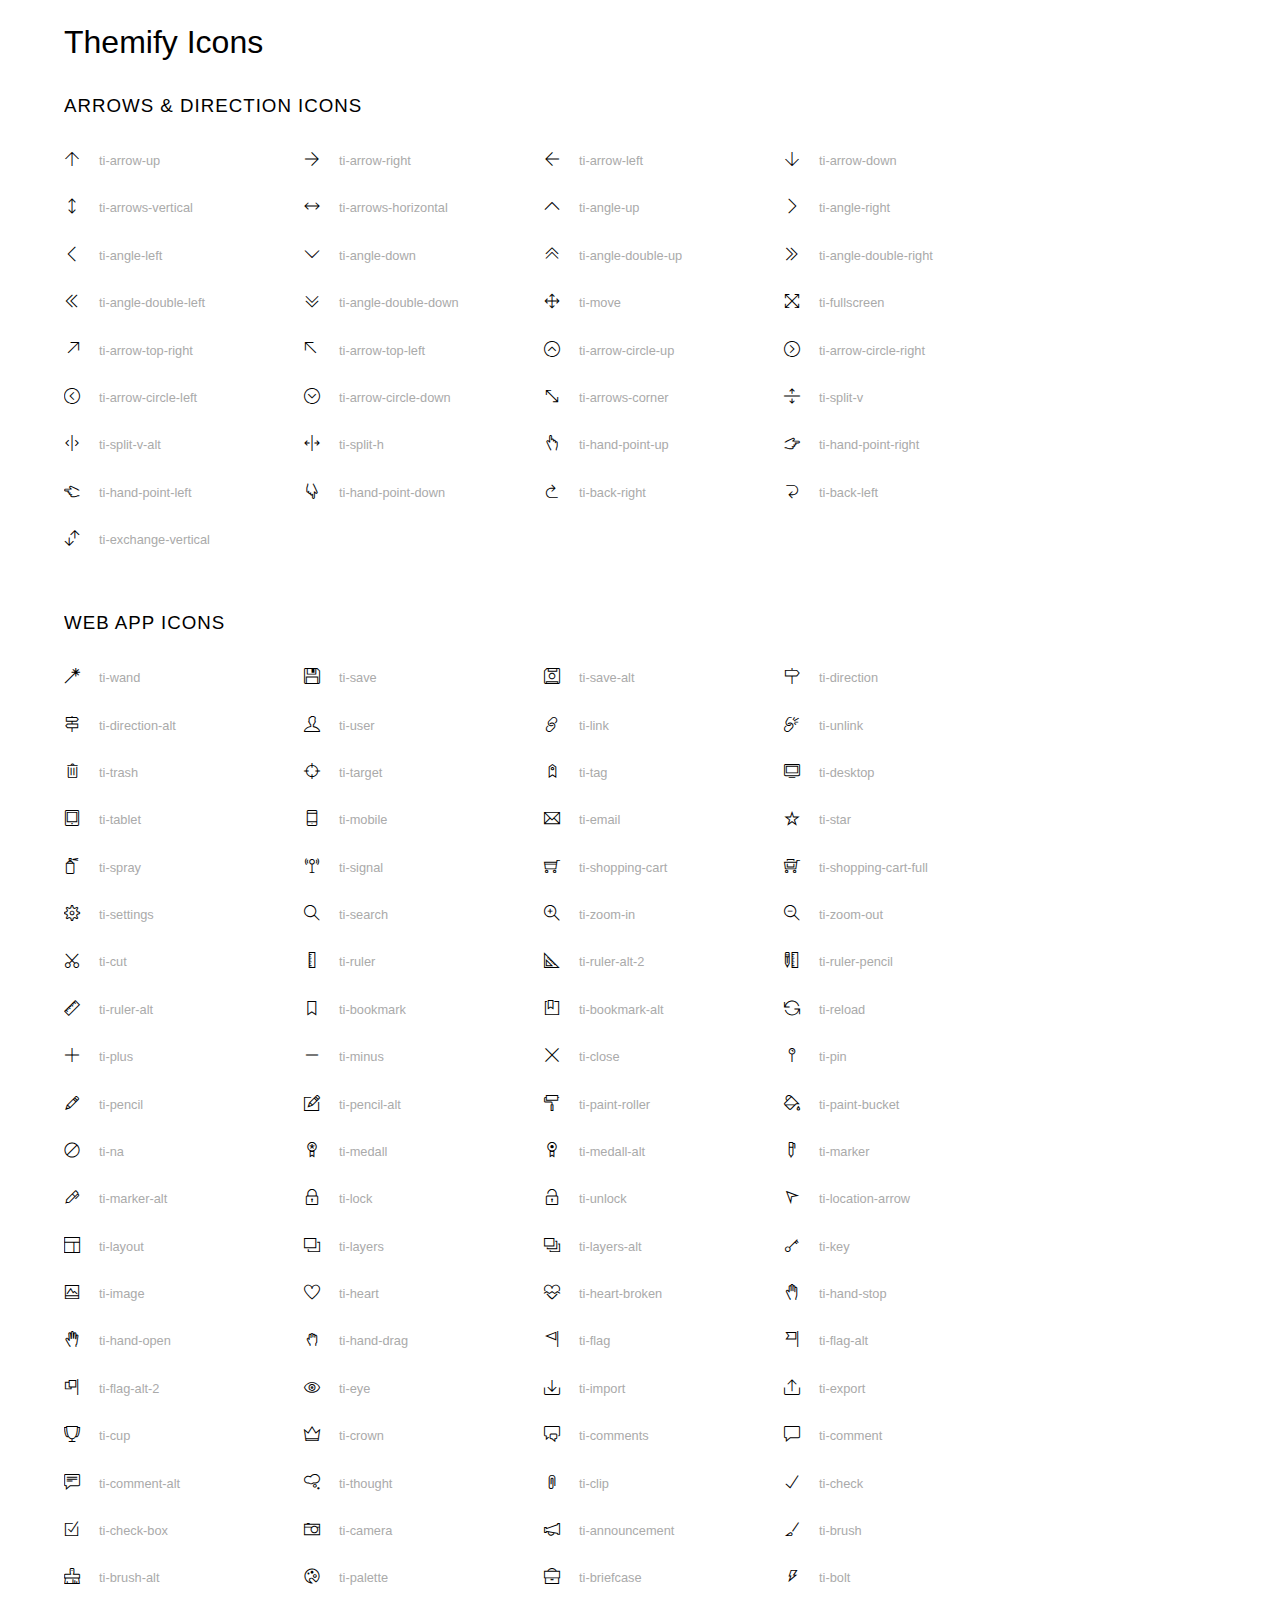
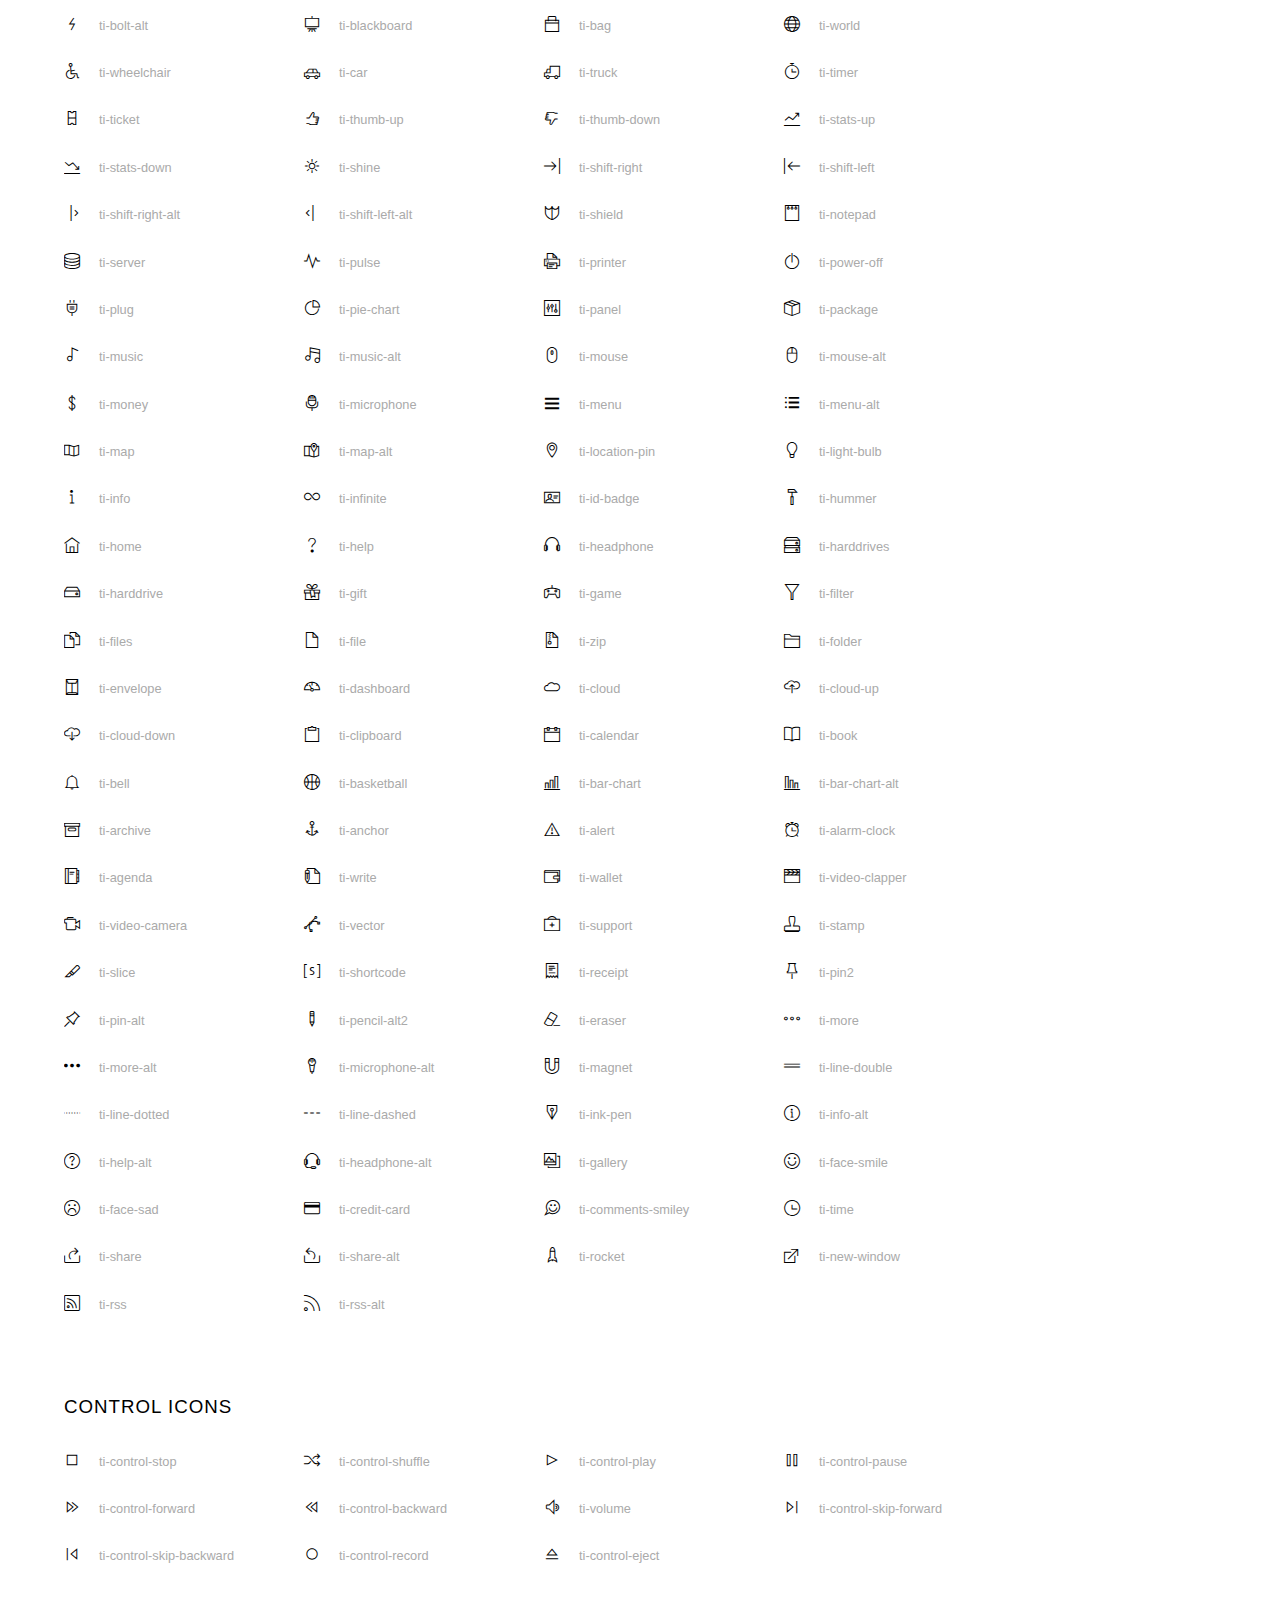
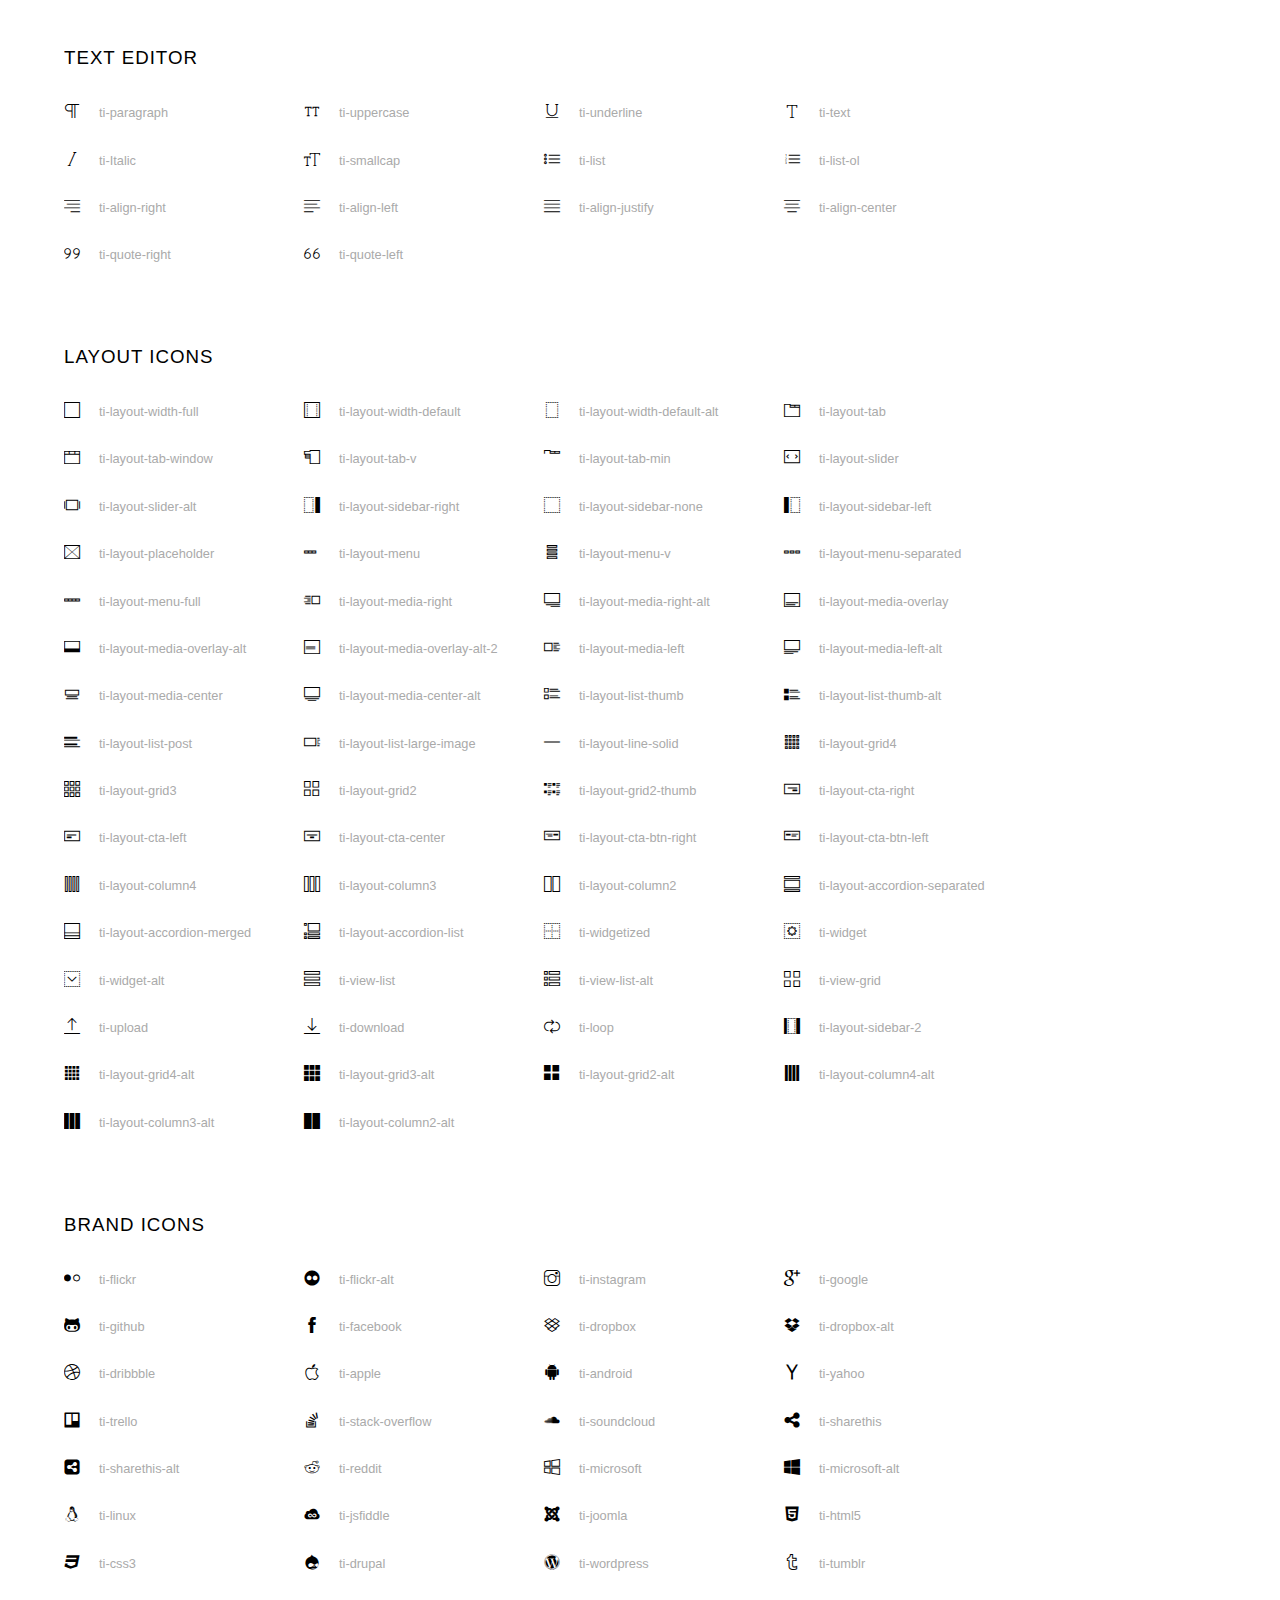
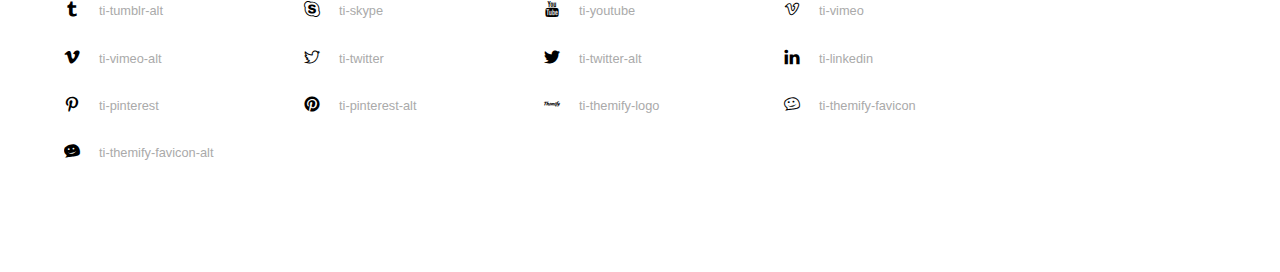
<file: todo/todo_app/static/fonts/themify-icons/index.html>
<!doctype html>
<html>
<head>
	<meta charset="utf-8">
	<title>Themify Icon Font</title>
	<meta name="viewport" content="width=device-width">
	<link rel="stylesheet" href="demo-files/demo.css">
	<link rel="stylesheet" href="themify-icons.css">
	<!--[if lt IE 8]><!-->
	<link rel="stylesheet" href="ie7/ie7.css">
	<!--<![endif]-->
</head>
<body>
	<h1>Themify Icons</h1>

	<div class="icon-section">

		<div class="icon-section">
			<h3>Arrows &amp; Direction Icons </h3>

			<div class="icon-container">
				<span class="ti-arrow-up"></span><span class="icon-name"> ti-arrow-up</span>
			</div>
			<div class="icon-container">
				<span class="ti-arrow-right"></span><span class="icon-name"> ti-arrow-right</span>
			</div>
			<div class="icon-container">
				<span class="ti-arrow-left"></span><span class="icon-name"> ti-arrow-left</span>
			</div>
			<div class="icon-container">
				<span class="ti-arrow-down"></span><span class="icon-name"> ti-arrow-down</span>
			</div>
			<div class="icon-container">
				<span class="ti-arrows-vertical"></span><span class="icon-name"> ti-arrows-vertical</span>
			</div>
			<div class="icon-container">
				<span class="ti-arrows-horizontal"></span><span class="icon-name"> ti-arrows-horizontal</span>
			</div>
			<div class="icon-container">
				<span class="ti-angle-up"></span><span class="icon-name"> ti-angle-up</span>
			</div>
			<div class="icon-container">
				<span class="ti-angle-right"></span><span class="icon-name"> ti-angle-right</span>
			</div>
			<div class="icon-container">
				<span class="ti-angle-left"></span><span class="icon-name"> ti-angle-left</span>
			</div>
			<div class="icon-container">
				<span class="ti-angle-down"></span><span class="icon-name"> ti-angle-down</span>
			</div>	
			<div class="icon-container">
				<span class="ti-angle-double-up"></span><span class="icon-name"> ti-angle-double-up</span>
			</div>
			<div class="icon-container">
				<span class="ti-angle-double-right"></span><span class="icon-name"> ti-angle-double-right</span>
			</div>
			<div class="icon-container">
				<span class="ti-angle-double-left"></span><span class="icon-name"> ti-angle-double-left</span>
			</div>
			<div class="icon-container">
				<span class="ti-angle-double-down"></span><span class="icon-name"> ti-angle-double-down</span>
			</div>					
			<div class="icon-container">
				<span class="ti-move"></span><span class="icon-name"> ti-move</span>
			</div>
			<div class="icon-container">
				<span class="ti-fullscreen"></span><span class="icon-name"> ti-fullscreen</span>
			</div>
			<div class="icon-container">
				<span class="ti-arrow-top-right"></span><span class="icon-name"> ti-arrow-top-right</span>
			</div>
			<div class="icon-container">
				<span class="ti-arrow-top-left"></span><span class="icon-name"> ti-arrow-top-left</span>
			</div>
			<div class="icon-container">
				<span class="ti-arrow-circle-up"></span><span class="icon-name"> ti-arrow-circle-up</span>
			</div>
			<div class="icon-container">
				<span class="ti-arrow-circle-right"></span><span class="icon-name"> ti-arrow-circle-right</span>
			</div>
			<div class="icon-container">
				<span class="ti-arrow-circle-left"></span><span class="icon-name"> ti-arrow-circle-left</span>
			</div>
			<div class="icon-container">
				<span class="ti-arrow-circle-down"></span><span class="icon-name"> ti-arrow-circle-down</span>
			</div>
			<div class="icon-container">
				<span class="ti-arrows-corner"></span><span class="icon-name"> ti-arrows-corner</span>
			</div>
			<div class="icon-container">
				<span class="ti-split-v"></span><span class="icon-name"> ti-split-v</span>
			</div>

			<div class="icon-container">
				<span class="ti-split-v-alt"></span><span class="icon-name"> ti-split-v-alt</span>
			</div>
			<div class="icon-container">
				<span class="ti-split-h"></span><span class="icon-name"> ti-split-h</span>
			</div>
			<div class="icon-container">
				<span class="ti-hand-point-up"></span><span class="icon-name"> ti-hand-point-up</span>
			</div>
			<div class="icon-container">
				<span class="ti-hand-point-right"></span><span class="icon-name"> ti-hand-point-right</span>
			</div>
			<div class="icon-container">
				<span class="ti-hand-point-left"></span><span class="icon-name"> ti-hand-point-left</span>
			</div>
			<div class="icon-container">
				<span class="ti-hand-point-down"></span><span class="icon-name"> ti-hand-point-down</span>
			</div>
			<div class="icon-container">
				<span class="ti-back-right"></span><span class="icon-name"> ti-back-right</span>
			</div>
			<div class="icon-container">
				<span class="ti-back-left"></span><span class="icon-name"> ti-back-left</span>
			</div>
			<div class="icon-container">
				<span class="ti-exchange-vertical"></span><span class="icon-name"> ti-exchange-vertical</span>
			</div>

		</div> <!-- Arrows Icons -->



		<h3>Web App Icons</h3>
		
		<div class="icon-section">

			<div class="icon-container">
				<span class="ti-wand"></span><span class="icon-name"> ti-wand</span>
			</div>
			<div class="icon-container">
				<span class="ti-save"></span><span class="icon-name"> ti-save</span>
			</div>
			<div class="icon-container">
				<span class="ti-save-alt"></span><span class="icon-name"> ti-save-alt</span>
			</div>

			<div class="icon-container">
				<span class="ti-direction"></span><span class="icon-name"> ti-direction</span>
			</div>
			<div class="icon-container">
				<span class="ti-direction-alt"></span><span class="icon-name"> ti-direction-alt</span>
			</div>
			<div class="icon-container">
				<span class="ti-user"></span><span class="icon-name"> ti-user</span>
			</div>
			<div class="icon-container">
				<span class="ti-link"></span><span class="icon-name"> ti-link</span>
			</div>
			<div class="icon-container">
				<span class="ti-unlink"></span><span class="icon-name"> ti-unlink</span>
			</div>
			<div class="icon-container">
				<span class="ti-trash"></span><span class="icon-name"> ti-trash</span>
			</div>
			<div class="icon-container">
				<span class="ti-target"></span><span class="icon-name"> ti-target</span>
			</div>
			<div class="icon-container">
				<span class="ti-tag"></span><span class="icon-name"> ti-tag</span>
			</div>
			<div class="icon-container">
				<span class="ti-desktop"></span><span class="icon-name"> ti-desktop</span>
			</div>
			<div class="icon-container">
				<span class="ti-tablet"></span><span class="icon-name"> ti-tablet</span>
			</div>
			<div class="icon-container">
				<span class="ti-mobile"></span><span class="icon-name"> ti-mobile</span>
			</div>
			<div class="icon-container">
				<span class="ti-email"></span><span class="icon-name"> ti-email</span>
			</div>	
			<div class="icon-container">
				<span class="ti-star"></span><span class="icon-name"> ti-star</span>
			</div>
			<div class="icon-container">
				<span class="ti-spray"></span><span class="icon-name"> ti-spray</span>
			</div>
			<div class="icon-container">
				<span class="ti-signal"></span><span class="icon-name"> ti-signal</span>
			</div>
			<div class="icon-container">
				<span class="ti-shopping-cart"></span><span class="icon-name"> ti-shopping-cart</span>
			</div>
			<div class="icon-container">
				<span class="ti-shopping-cart-full"></span><span class="icon-name"> ti-shopping-cart-full</span>
			</div>
			<div class="icon-container">
				<span class="ti-settings"></span><span class="icon-name"> ti-settings</span>
			</div>
			<div class="icon-container">
				<span class="ti-search"></span><span class="icon-name"> ti-search</span>
			</div>
			<div class="icon-container">
				<span class="ti-zoom-in"></span><span class="icon-name"> ti-zoom-in</span>
			</div>
			<div class="icon-container">
				<span class="ti-zoom-out"></span><span class="icon-name"> ti-zoom-out</span>
			</div>
			<div class="icon-container">
				<span class="ti-cut"></span><span class="icon-name"> ti-cut</span>
			</div>
			<div class="icon-container">
				<span class="ti-ruler"></span><span class="icon-name"> ti-ruler</span>
			</div>
			<div class="icon-container">
				<span class="ti-ruler-alt-2"></span><span class="icon-name"> ti-ruler-alt-2</span>
			</div>			
			<div class="icon-container">
				<span class="ti-ruler-pencil"></span><span class="icon-name"> ti-ruler-pencil</span>
			</div>
			<div class="icon-container">
				<span class="ti-ruler-alt"></span><span class="icon-name"> ti-ruler-alt</span>
			</div>
			<div class="icon-container">
				<span class="ti-bookmark"></span><span class="icon-name"> ti-bookmark</span>
			</div>
			<div class="icon-container">
				<span class="ti-bookmark-alt"></span><span class="icon-name"> ti-bookmark-alt</span>
			</div>
			<div class="icon-container">
				<span class="ti-reload"></span><span class="icon-name"> ti-reload</span>
			</div>
			<div class="icon-container">
				<span class="ti-plus"></span><span class="icon-name"> ti-plus</span>
			</div>
			<div class="icon-container">
				<span class="ti-minus"></span><span class="icon-name"> ti-minus</span>
			</div>
			<div class="icon-container">
				<span class="ti-close"></span><span class="icon-name"> ti-close</span>
			</div>			
			<div class="icon-container">
				<span class="ti-pin"></span><span class="icon-name"> ti-pin</span>
			</div>
			<div class="icon-container">
				<span class="ti-pencil"></span><span class="icon-name"> ti-pencil</span>
			</div>
					
		  	<div class="icon-container">
				<span class="ti-pencil-alt"></span><span class="icon-name"> ti-pencil-alt</span>
			</div>
			<div class="icon-container">
				<span class="ti-paint-roller"></span><span class="icon-name"> ti-paint-roller</span>
			</div>
			<div class="icon-container">
				<span class="ti-paint-bucket"></span><span class="icon-name"> ti-paint-bucket</span>
			</div>
			<div class="icon-container">
				<span class="ti-na"></span><span class="icon-name"> ti-na</span>
			</div>
			<div class="icon-container">
				<span class="ti-medall"></span><span class="icon-name"> ti-medall</span>
			</div>
			<div class="icon-container">
				<span class="ti-medall-alt"></span><span class="icon-name"> ti-medall-alt</span>
			</div>
			<div class="icon-container">
				<span class="ti-marker"></span><span class="icon-name"> ti-marker</span>
			</div>
			<div class="icon-container">
				<span class="ti-marker-alt"></span><span class="icon-name"> ti-marker-alt</span>
			</div>

			<div class="icon-container">
				<span class="ti-lock"></span><span class="icon-name"> ti-lock</span>
			</div>
			<div class="icon-container">
				<span class="ti-unlock"></span><span class="icon-name"> ti-unlock</span>
			</div>
			<div class="icon-container">
				<span class="ti-location-arrow"></span><span class="icon-name"> ti-location-arrow</span>
			</div>
			<div class="icon-container">
				<span class="ti-layout"></span><span class="icon-name"> ti-layout</span>
			</div>
			<div class="icon-container">
				<span class="ti-layers"></span><span class="icon-name"> ti-layers</span>
			</div>
			<div class="icon-container">
				<span class="ti-layers-alt"></span><span class="icon-name"> ti-layers-alt</span>
			</div>
			<div class="icon-container">
				<span class="ti-key"></span><span class="icon-name"> ti-key</span>
			</div>
			<div class="icon-container">
				<span class="ti-image"></span><span class="icon-name"> ti-image</span>
			</div>
			<div class="icon-container">
				<span class="ti-heart"></span><span class="icon-name"> ti-heart</span>
			</div>
			<div class="icon-container">
				<span class="ti-heart-broken"></span><span class="icon-name"> ti-heart-broken</span>
			</div>
			<div class="icon-container">
				<span class="ti-hand-stop"></span><span class="icon-name"> ti-hand-stop</span>
			</div>
			<div class="icon-container">
				<span class="ti-hand-open"></span><span class="icon-name"> ti-hand-open</span>
			</div>
			<div class="icon-container">
				<span class="ti-hand-drag"></span><span class="icon-name"> ti-hand-drag</span>
			</div>
			<div class="icon-container">
				<span class="ti-flag"></span><span class="icon-name"> ti-flag</span>
			</div>
			<div class="icon-container">
				<span class="ti-flag-alt"></span><span class="icon-name"> ti-flag-alt</span>
			</div>
			<div class="icon-container">
				<span class="ti-flag-alt-2"></span><span class="icon-name"> ti-flag-alt-2</span>
			</div>
			<div class="icon-container">
				<span class="ti-eye"></span><span class="icon-name"> ti-eye</span>
			</div>
			<div class="icon-container">
				<span class="ti-import"></span><span class="icon-name"> ti-import</span>
			</div>			
			<div class="icon-container">
				<span class="ti-export"></span><span class="icon-name"> ti-export</span>
			</div>
			<div class="icon-container">
				<span class="ti-cup"></span><span class="icon-name"> ti-cup</span>
			</div>
			<div class="icon-container">
				<span class="ti-crown"></span><span class="icon-name"> ti-crown</span>
			</div>
			<div class="icon-container">
				<span class="ti-comments"></span><span class="icon-name"> ti-comments</span>
			</div>
			<div class="icon-container">
				<span class="ti-comment"></span><span class="icon-name"> ti-comment</span>
			</div>
			<div class="icon-container">
				<span class="ti-comment-alt"></span><span class="icon-name"> ti-comment-alt</span>
			</div>
			<div class="icon-container">
				<span class="ti-thought"></span><span class="icon-name"> ti-thought</span>
			</div>			
			<div class="icon-container">
				<span class="ti-clip"></span><span class="icon-name"> ti-clip</span>
			</div>

			<div class="icon-container">
				<span class="ti-check"></span><span class="icon-name"> ti-check</span>
			</div>
			<div class="icon-container">
				<span class="ti-check-box"></span><span class="icon-name"> ti-check-box</span>
			</div>
			<div class="icon-container">
				<span class="ti-camera"></span><span class="icon-name"> ti-camera</span>
			</div>
			<div class="icon-container">
				<span class="ti-announcement"></span><span class="icon-name"> ti-announcement</span>
			</div>
			<div class="icon-container">
				<span class="ti-brush"></span><span class="icon-name"> ti-brush</span>
			</div>
			<div class="icon-container">
				<span class="ti-brush-alt"></span><span class="icon-name"> ti-brush-alt</span>
			</div>
			<div class="icon-container">
				<span class="ti-palette"></span><span class="icon-name"> ti-palette</span>
			</div>			
			<div class="icon-container">
				<span class="ti-briefcase"></span><span class="icon-name"> ti-briefcase</span>
			</div>
			<div class="icon-container">
				<span class="ti-bolt"></span><span class="icon-name"> ti-bolt</span>
			</div>
			<div class="icon-container">
				<span class="ti-bolt-alt"></span><span class="icon-name"> ti-bolt-alt</span>
			</div>
			<div class="icon-container">
				<span class="ti-blackboard"></span><span class="icon-name"> ti-blackboard</span>
			</div>
			<div class="icon-container">
				<span class="ti-bag"></span><span class="icon-name"> ti-bag</span>
			</div>
			<div class="icon-container">
				<span class="ti-world"></span><span class="icon-name"> ti-world</span>
			</div>
			<div class="icon-container">
				<span class="ti-wheelchair"></span><span class="icon-name"> ti-wheelchair</span>
			</div>
			<div class="icon-container">
				<span class="ti-car"></span><span class="icon-name"> ti-car</span>
			</div>
			<div class="icon-container">
				<span class="ti-truck"></span><span class="icon-name"> ti-truck</span>
			</div>
			<div class="icon-container">
				<span class="ti-timer"></span><span class="icon-name"> ti-timer</span>
			</div>
			<div class="icon-container">
				<span class="ti-ticket"></span><span class="icon-name"> ti-ticket</span>
			</div>
			<div class="icon-container">
				<span class="ti-thumb-up"></span><span class="icon-name"> ti-thumb-up</span>
			</div>
			<div class="icon-container">
				<span class="ti-thumb-down"></span><span class="icon-name"> ti-thumb-down</span>
			</div>

			<div class="icon-container">
				<span class="ti-stats-up"></span><span class="icon-name"> ti-stats-up</span>
			</div>
			<div class="icon-container">
				<span class="ti-stats-down"></span><span class="icon-name"> ti-stats-down</span>
			</div>
			<div class="icon-container">
				<span class="ti-shine"></span><span class="icon-name"> ti-shine</span>
			</div>
			<div class="icon-container">
				<span class="ti-shift-right"></span><span class="icon-name"> ti-shift-right</span>
			</div>
			<div class="icon-container">
				<span class="ti-shift-left"></span><span class="icon-name"> ti-shift-left</span>
			</div>

			<div class="icon-container">
				<span class="ti-shift-right-alt"></span><span class="icon-name"> ti-shift-right-alt</span>
			</div>
			<div class="icon-container">
				<span class="ti-shift-left-alt"></span><span class="icon-name"> ti-shift-left-alt</span>
			</div>
			<div class="icon-container">
				<span class="ti-shield"></span><span class="icon-name"> ti-shield</span>
			</div>
			<div class="icon-container">
				<span class="ti-notepad"></span><span class="icon-name"> ti-notepad</span>
			</div>
			<div class="icon-container">
				<span class="ti-server"></span><span class="icon-name"> ti-server</span>
			</div>

			<div class="icon-container">
				<span class="ti-pulse"></span><span class="icon-name"> ti-pulse</span>
			</div>
			<div class="icon-container">
				<span class="ti-printer"></span><span class="icon-name"> ti-printer</span>
			</div>
			<div class="icon-container">
				<span class="ti-power-off"></span><span class="icon-name"> ti-power-off</span>
			</div>
			<div class="icon-container">
				<span class="ti-plug"></span><span class="icon-name"> ti-plug</span>
			</div>
			<div class="icon-container">
				<span class="ti-pie-chart"></span><span class="icon-name"> ti-pie-chart</span>
			</div>

			<div class="icon-container">
				<span class="ti-panel"></span><span class="icon-name"> ti-panel</span>
			</div>
			<div class="icon-container">
				<span class="ti-package"></span><span class="icon-name"> ti-package</span>
			</div>
			<div class="icon-container">
				<span class="ti-music"></span><span class="icon-name"> ti-music</span>
			</div>
			<div class="icon-container">
				<span class="ti-music-alt"></span><span class="icon-name"> ti-music-alt</span>
			</div>
			<div class="icon-container">
				<span class="ti-mouse"></span><span class="icon-name"> ti-mouse</span>
			</div>
			<div class="icon-container">
				<span class="ti-mouse-alt"></span><span class="icon-name"> ti-mouse-alt</span>
			</div>
			<div class="icon-container">
				<span class="ti-money"></span><span class="icon-name"> ti-money</span>
			</div>
			<div class="icon-container">
				<span class="ti-microphone"></span><span class="icon-name"> ti-microphone</span>
			</div>
			<div class="icon-container">
				<span class="ti-menu"></span><span class="icon-name"> ti-menu</span>
			</div>
			<div class="icon-container">
				<span class="ti-menu-alt"></span><span class="icon-name"> ti-menu-alt</span>
			</div>
			<div class="icon-container">
				<span class="ti-map"></span><span class="icon-name"> ti-map</span>
			</div>
			<div class="icon-container">
				<span class="ti-map-alt"></span><span class="icon-name"> ti-map-alt</span>
			</div>

			<div class="icon-container">
				<span class="ti-location-pin"></span><span class="icon-name"> ti-location-pin</span>
			</div>

			<div class="icon-container">
				<span class="ti-light-bulb"></span><span class="icon-name"> ti-light-bulb</span>
			</div>
			<div class="icon-container">
				<span class="ti-info"></span><span class="icon-name"> ti-info</span>
			</div>
			<div class="icon-container">
				<span class="ti-infinite"></span><span class="icon-name"> ti-infinite</span>
			</div>
			<div class="icon-container">
				<span class="ti-id-badge"></span><span class="icon-name"> ti-id-badge</span>
			</div>
			<div class="icon-container">
				<span class="ti-hummer"></span><span class="icon-name"> ti-hummer</span>
			</div>
			<div class="icon-container">
				<span class="ti-home"></span><span class="icon-name"> ti-home</span>
			</div>
			<div class="icon-container">
				<span class="ti-help"></span><span class="icon-name"> ti-help</span>
			</div>
			<div class="icon-container">
				<span class="ti-headphone"></span><span class="icon-name"> ti-headphone</span>
			</div>
			<div class="icon-container">
				<span class="ti-harddrives"></span><span class="icon-name"> ti-harddrives</span>
			</div>
			<div class="icon-container">
				<span class="ti-harddrive"></span><span class="icon-name"> ti-harddrive</span>
			</div>
			<div class="icon-container">
				<span class="ti-gift"></span><span class="icon-name"> ti-gift</span>
			</div>
			<div class="icon-container">
				<span class="ti-game"></span><span class="icon-name"> ti-game</span>
			</div>
			<div class="icon-container">
				<span class="ti-filter"></span><span class="icon-name"> ti-filter</span>
			</div>
			<div class="icon-container">
				<span class="ti-files"></span><span class="icon-name"> ti-files</span>
			</div>
			<div class="icon-container">
				<span class="ti-file"></span><span class="icon-name"> ti-file</span>
			</div>
			<div class="icon-container">
				<span class="ti-zip"></span><span class="icon-name"> ti-zip</span>
			</div>
			<div class="icon-container">
				<span class="ti-folder"></span><span class="icon-name"> ti-folder</span>
			</div>			
			<div class="icon-container">
				<span class="ti-envelope"></span><span class="icon-name"> ti-envelope</span>
			</div>


			<div class="icon-container">
				<span class="ti-dashboard"></span><span class="icon-name"> ti-dashboard</span>
			</div>
			<div class="icon-container">
				<span class="ti-cloud"></span><span class="icon-name"> ti-cloud</span>
			</div>
			<div class="icon-container">
				<span class="ti-cloud-up"></span><span class="icon-name"> ti-cloud-up</span>
			</div>
			<div class="icon-container">
				<span class="ti-cloud-down"></span><span class="icon-name"> ti-cloud-down</span>
			</div>
			<div class="icon-container">
				<span class="ti-clipboard"></span><span class="icon-name"> ti-clipboard</span>
			</div>
			<div class="icon-container">
				<span class="ti-calendar"></span><span class="icon-name"> ti-calendar</span>
			</div>
			<div class="icon-container">
				<span class="ti-book"></span><span class="icon-name"> ti-book</span>
			</div>
			<div class="icon-container">
				<span class="ti-bell"></span><span class="icon-name"> ti-bell</span>
			</div>
			<div class="icon-container">
				<span class="ti-basketball"></span><span class="icon-name"> ti-basketball</span>
			</div>
			<div class="icon-container">
				<span class="ti-bar-chart"></span><span class="icon-name"> ti-bar-chart</span>
			</div>
			<div class="icon-container">
				<span class="ti-bar-chart-alt"></span><span class="icon-name"> ti-bar-chart-alt</span>
			</div>


			<div class="icon-container">
				<span class="ti-archive"></span><span class="icon-name"> ti-archive</span>
			</div>
			<div class="icon-container">
				<span class="ti-anchor"></span><span class="icon-name"> ti-anchor</span>
			</div>

			<div class="icon-container">
				<span class="ti-alert"></span><span class="icon-name"> ti-alert</span>
			</div>
			<div class="icon-container">
				<span class="ti-alarm-clock"></span><span class="icon-name"> ti-alarm-clock</span>
			</div>
			<div class="icon-container">
				<span class="ti-agenda"></span><span class="icon-name"> ti-agenda</span>
			</div>
			<div class="icon-container">
				<span class="ti-write"></span><span class="icon-name"> ti-write</span>
			</div>

			<div class="icon-container">
				<span class="ti-wallet"></span><span class="icon-name"> ti-wallet</span>
			</div>
			<div class="icon-container">
				<span class="ti-video-clapper"></span><span class="icon-name"> ti-video-clapper</span>
			</div>
			<div class="icon-container">
				<span class="ti-video-camera"></span><span class="icon-name"> ti-video-camera</span>
			</div>
			<div class="icon-container">
				<span class="ti-vector"></span><span class="icon-name"> ti-vector</span>
			</div>

			<div class="icon-container">
				<span class="ti-support"></span><span class="icon-name"> ti-support</span>
			</div>
			<div class="icon-container">
				<span class="ti-stamp"></span><span class="icon-name"> ti-stamp</span>
			</div>
			<div class="icon-container">
				<span class="ti-slice"></span><span class="icon-name"> ti-slice</span>
			</div>
			<div class="icon-container">
				<span class="ti-shortcode"></span><span class="icon-name"> ti-shortcode</span>
			</div>
			<div class="icon-container">
				<span class="ti-receipt"></span><span class="icon-name"> ti-receipt</span>
			</div>
			<div class="icon-container">
				<span class="ti-pin2"></span><span class="icon-name"> ti-pin2</span>
			</div>
			<div class="icon-container">
				<span class="ti-pin-alt"></span><span class="icon-name"> ti-pin-alt</span>
			</div>
			<div class="icon-container">
				<span class="ti-pencil-alt2"></span><span class="icon-name"> ti-pencil-alt2</span>
			</div>
			<div class="icon-container">
				<span class="ti-eraser"></span><span class="icon-name"> ti-eraser</span>
			</div>			
			<div class="icon-container">
				<span class="ti-more"></span><span class="icon-name"> ti-more</span>
			</div>
			<div class="icon-container">
				<span class="ti-more-alt"></span><span class="icon-name"> ti-more-alt</span>
			</div>
			<div class="icon-container">
				<span class="ti-microphone-alt"></span><span class="icon-name"> ti-microphone-alt</span>
			</div>
			<div class="icon-container">
				<span class="ti-magnet"></span><span class="icon-name"> ti-magnet</span>
			</div>
			<div class="icon-container">
				<span class="ti-line-double"></span><span class="icon-name"> ti-line-double</span>
			</div>
			<div class="icon-container">
				<span class="ti-line-dotted"></span><span class="icon-name"> ti-line-dotted</span>
			</div>
			<div class="icon-container">
				<span class="ti-line-dashed"></span><span class="icon-name"> ti-line-dashed</span>
			</div>

			<div class="icon-container">
				<span class="ti-ink-pen"></span><span class="icon-name"> ti-ink-pen</span>
			</div>
			<div class="icon-container">
				<span class="ti-info-alt"></span><span class="icon-name"> ti-info-alt</span>
			</div>
			<div class="icon-container">
				<span class="ti-help-alt"></span><span class="icon-name"> ti-help-alt</span>
			</div>
			<div class="icon-container">
				<span class="ti-headphone-alt"></span><span class="icon-name"> ti-headphone-alt</span>
			</div>

			<div class="icon-container">
				<span class="ti-gallery"></span><span class="icon-name"> ti-gallery</span>
			</div>
			<div class="icon-container">
				<span class="ti-face-smile"></span><span class="icon-name"> ti-face-smile</span>
			</div>
			<div class="icon-container">
				<span class="ti-face-sad"></span><span class="icon-name"> ti-face-sad</span>
			</div>
			<div class="icon-container">
				<span class="ti-credit-card"></span><span class="icon-name"> ti-credit-card</span>
			</div>
			<div class="icon-container">
				<span class="ti-comments-smiley"></span><span class="icon-name"> ti-comments-smiley</span>
			</div>
			<div class="icon-container">
				<span class="ti-time"></span><span class="icon-name"> ti-time</span>
			</div>
			<div class="icon-container">
				<span class="ti-share"></span><span class="icon-name"> ti-share</span>
			</div>
			<div class="icon-container">
				<span class="ti-share-alt"></span><span class="icon-name"> ti-share-alt</span>
			</div>
			<div class="icon-container">
				<span class="ti-rocket"></span><span class="icon-name"> ti-rocket</span>
			</div>

			<div class="icon-container">
				<span class="ti-new-window"></span><span class="icon-name"> ti-new-window</span>
			</div>

			<div class="icon-container">
				<span class="ti-rss"></span><span class="icon-name"> ti-rss</span>
			</div>

			<div class="icon-container">
				<span class="ti-rss-alt"></span><span class="icon-name"> ti-rss-alt</span>
			</div>
			
		</div><!-- Web App Icons -->


		<div class="icon-section">
			<h3>Control Icons</h3>
			<div class="icon-container">
				<span class="ti-control-stop"></span><span class="icon-name"> ti-control-stop</span>
			</div>
			<div class="icon-container">
				<span class="ti-control-shuffle"></span><span class="icon-name"> ti-control-shuffle</span>
			</div>
			<div class="icon-container">
				<span class="ti-control-play"></span><span class="icon-name"> ti-control-play</span>
			</div>
			<div class="icon-container">
				<span class="ti-control-pause"></span><span class="icon-name"> ti-control-pause</span>
			</div>
			<div class="icon-container">
				<span class="ti-control-forward"></span><span class="icon-name"> ti-control-forward</span>
			</div>
			<div class="icon-container">
				<span class="ti-control-backward"></span><span class="icon-name"> ti-control-backward</span>
			</div>	
			<div class="icon-container">
				<span class="ti-volume"></span><span class="icon-name"> ti-volume</span>
			</div>
			<div class="icon-container">
				<span class="ti-control-skip-forward"></span><span class="icon-name"> ti-control-skip-forward</span>
			</div>
			<div class="icon-container">
				<span class="ti-control-skip-backward"></span><span class="icon-name"> ti-control-skip-backward</span>
			</div>
			<div class="icon-container">
				<span class="ti-control-record"></span><span class="icon-name"> ti-control-record</span>
			</div>
			<div class="icon-container">
				<span class="ti-control-eject"></span><span class="icon-name"> ti-control-eject</span>
			</div>			
		</div> <!-- Control Icons -->


		<div class="icon-section">
			<h3>Text Editor</h3>

			<div class="icon-container">
				<span class="ti-paragraph"></span><span class="icon-name"> ti-paragraph</span>
			</div>
			<div class="icon-container">
				<span class="ti-uppercase"></span><span class="icon-name"> ti-uppercase</span>
			</div>

			<div class="icon-container">
				<span class="ti-underline"></span><span class="icon-name"> ti-underline</span>
			</div>
			<div class="icon-container">
				<span class="ti-text"></span><span class="icon-name"> ti-text</span>
			</div>
			<div class="icon-container">
				<span class="ti-Italic"></span><span class="icon-name"> ti-Italic</span>
			</div>
			<div class="icon-container">
				<span class="ti-smallcap"></span><span class="icon-name"> ti-smallcap</span>
			</div>
			<div class="icon-container">
				<span class="ti-list"></span><span class="icon-name"> ti-list</span>
			</div>
			<div class="icon-container">
				<span class="ti-list-ol"></span><span class="icon-name"> ti-list-ol</span>
			</div>
			<div class="icon-container">
				<span class="ti-align-right"></span><span class="icon-name"> ti-align-right</span>
			</div>
			<div class="icon-container">
				<span class="ti-align-left"></span><span class="icon-name"> ti-align-left</span>
			</div>
			<div class="icon-container">
				<span class="ti-align-justify"></span><span class="icon-name"> ti-align-justify</span>
			</div>
			<div class="icon-container">
				<span class="ti-align-center"></span><span class="icon-name"> ti-align-center</span>
			</div>
			<div class="icon-container">
				<span class="ti-quote-right"></span><span class="icon-name"> ti-quote-right</span>
			</div>
			<div class="icon-container">
				<span class="ti-quote-left"></span><span class="icon-name"> ti-quote-left</span>
			</div>

		</div> <!-- Text Editor -->



		<div class="icon-section">
			<h3>Layout Icons</h3>
			<div class="icon-container">
				<span class="ti-layout-width-full"></span><span class="icon-name"> ti-layout-width-full</span>
			</div>
			<div class="icon-container">
				<span class="ti-layout-width-default"></span><span class="icon-name"> ti-layout-width-default</span>
			</div>
			<div class="icon-container">
				<span class="ti-layout-width-default-alt"></span><span class="icon-name"> ti-layout-width-default-alt</span>
			</div>
			<div class="icon-container">
				<span class="ti-layout-tab"></span><span class="icon-name"> ti-layout-tab</span>
			</div>
			<div class="icon-container">
				<span class="ti-layout-tab-window"></span><span class="icon-name"> ti-layout-tab-window</span>
			</div>
			<div class="icon-container">
				<span class="ti-layout-tab-v"></span><span class="icon-name"> ti-layout-tab-v</span>
			</div>
			<div class="icon-container">
				<span class="ti-layout-tab-min"></span><span class="icon-name"> ti-layout-tab-min</span>
			</div>
			<div class="icon-container">
				<span class="ti-layout-slider"></span><span class="icon-name"> ti-layout-slider</span>
			</div>
			<div class="icon-container">
				<span class="ti-layout-slider-alt"></span><span class="icon-name"> ti-layout-slider-alt</span>
			</div>
			<div class="icon-container">
				<span class="ti-layout-sidebar-right"></span><span class="icon-name"> ti-layout-sidebar-right</span>
			</div>
			<div class="icon-container">
				<span class="ti-layout-sidebar-none"></span><span class="icon-name"> ti-layout-sidebar-none</span>
			</div>
			<div class="icon-container">
				<span class="ti-layout-sidebar-left"></span><span class="icon-name"> ti-layout-sidebar-left</span>
			</div>
			<div class="icon-container">
				<span class="ti-layout-placeholder"></span><span class="icon-name"> ti-layout-placeholder</span>
			</div>
			<div class="icon-container">
				<span class="ti-layout-menu"></span><span class="icon-name"> ti-layout-menu</span>
			</div>
			<div class="icon-container">
				<span class="ti-layout-menu-v"></span><span class="icon-name"> ti-layout-menu-v</span>
			</div>
			<div class="icon-container">
				<span class="ti-layout-menu-separated"></span><span class="icon-name"> ti-layout-menu-separated</span>
			</div>
			<div class="icon-container">
				<span class="ti-layout-menu-full"></span><span class="icon-name"> ti-layout-menu-full</span>
			</div>
			<div class="icon-container">
				<span class="ti-layout-media-right"></span><span class="icon-name"> ti-layout-media-right</span>
			</div>
			<div class="icon-container">
				<span class="ti-layout-media-right-alt"></span><span class="icon-name"> ti-layout-media-right-alt</span>
			</div>
			<div class="icon-container">
				<span class="ti-layout-media-overlay"></span><span class="icon-name"> ti-layout-media-overlay</span>
			</div>
			<div class="icon-container">
				<span class="ti-layout-media-overlay-alt"></span><span class="icon-name"> ti-layout-media-overlay-alt</span>
			</div>
			<div class="icon-container">
				<span class="ti-layout-media-overlay-alt-2"></span><span class="icon-name"> ti-layout-media-overlay-alt-2</span>
			</div>
			<div class="icon-container">
				<span class="ti-layout-media-left"></span><span class="icon-name"> ti-layout-media-left</span>
			</div>
			<div class="icon-container">
				<span class="ti-layout-media-left-alt"></span><span class="icon-name"> ti-layout-media-left-alt</span>
			</div>
			<div class="icon-container">
				<span class="ti-layout-media-center"></span><span class="icon-name"> ti-layout-media-center</span>
			</div>
			<div class="icon-container">
				<span class="ti-layout-media-center-alt"></span><span class="icon-name"> ti-layout-media-center-alt</span>
			</div>
			<div class="icon-container">
				<span class="ti-layout-list-thumb"></span><span class="icon-name"> ti-layout-list-thumb</span>
			</div>
			<div class="icon-container">
				<span class="ti-layout-list-thumb-alt"></span><span class="icon-name"> ti-layout-list-thumb-alt</span>
			</div>
			<div class="icon-container">
				<span class="ti-layout-list-post"></span><span class="icon-name"> ti-layout-list-post</span>
			</div>
			<div class="icon-container">
				<span class="ti-layout-list-large-image"></span><span class="icon-name"> ti-layout-list-large-image</span>
			</div>
			<div class="icon-container">
				<span class="ti-layout-line-solid"></span><span class="icon-name"> ti-layout-line-solid</span>
			</div>
			<div class="icon-container">
				<span class="ti-layout-grid4"></span><span class="icon-name"> ti-layout-grid4</span>
			</div>
			<div class="icon-container">
				<span class="ti-layout-grid3"></span><span class="icon-name"> ti-layout-grid3</span>
			</div>
			<div class="icon-container">
				<span class="ti-layout-grid2"></span><span class="icon-name"> ti-layout-grid2</span>
			</div>
			<div class="icon-container">
				<span class="ti-layout-grid2-thumb"></span><span class="icon-name"> ti-layout-grid2-thumb</span>
			</div>
			<div class="icon-container">
				<span class="ti-layout-cta-right"></span><span class="icon-name"> ti-layout-cta-right</span>
			</div>
			<div class="icon-container">
				<span class="ti-layout-cta-left"></span><span class="icon-name"> ti-layout-cta-left</span>
			</div>
			<div class="icon-container">
				<span class="ti-layout-cta-center"></span><span class="icon-name"> ti-layout-cta-center</span>
			</div>
			<div class="icon-container">
				<span class="ti-layout-cta-btn-right"></span><span class="icon-name"> ti-layout-cta-btn-right</span>
			</div>
			<div class="icon-container">
				<span class="ti-layout-cta-btn-left"></span><span class="icon-name"> ti-layout-cta-btn-left</span>
			</div>
			<div class="icon-container">
				<span class="ti-layout-column4"></span><span class="icon-name"> ti-layout-column4</span>
			</div>
			<div class="icon-container">
				<span class="ti-layout-column3"></span><span class="icon-name"> ti-layout-column3</span>
			</div>
			<div class="icon-container">
				<span class="ti-layout-column2"></span><span class="icon-name"> ti-layout-column2</span>
			</div>
			<div class="icon-container">
				<span class="ti-layout-accordion-separated"></span><span class="icon-name"> ti-layout-accordion-separated</span>
			</div>
			<div class="icon-container">
				<span class="ti-layout-accordion-merged"></span><span class="icon-name"> ti-layout-accordion-merged</span>
			</div>
			<div class="icon-container">
				<span class="ti-layout-accordion-list"></span><span class="icon-name"> ti-layout-accordion-list</span>
			</div>
			<div class="icon-container">
				<span class="ti-widgetized"></span><span class="icon-name"> ti-widgetized</span>
			</div>
			<div class="icon-container">
				<span class="ti-widget"></span><span class="icon-name"> ti-widget</span>
			</div>
			<div class="icon-container">
				<span class="ti-widget-alt"></span><span class="icon-name"> ti-widget-alt</span>
			</div>
			<div class="icon-container">
				<span class="ti-view-list"></span><span class="icon-name"> ti-view-list</span>
			</div>
			<div class="icon-container">
				<span class="ti-view-list-alt"></span><span class="icon-name"> ti-view-list-alt</span>
			</div>
			<div class="icon-container">
				<span class="ti-view-grid"></span><span class="icon-name"> ti-view-grid</span>
			</div>
			<div class="icon-container">
				<span class="ti-upload"></span><span class="icon-name"> ti-upload</span>
			</div>
			<div class="icon-container">
				<span class="ti-download"></span><span class="icon-name"> ti-download</span>
			</div>	
			<div class="icon-container">
				<span class="ti-loop"></span><span class="icon-name"> ti-loop</span>
			</div>
			<div class="icon-container">
				<span class="ti-layout-sidebar-2"></span><span class="icon-name"> ti-layout-sidebar-2</span>
			</div>
			<div class="icon-container">
				<span class="ti-layout-grid4-alt"></span><span class="icon-name"> ti-layout-grid4-alt</span>
			</div>
			<div class="icon-container">
				<span class="ti-layout-grid3-alt"></span><span class="icon-name"> ti-layout-grid3-alt</span>
			</div>
			<div class="icon-container">
				<span class="ti-layout-grid2-alt"></span><span class="icon-name"> ti-layout-grid2-alt</span>
			</div>
			<div class="icon-container">
				<span class="ti-layout-column4-alt"></span><span class="icon-name"> ti-layout-column4-alt</span>
			</div>
			<div class="icon-container">
				<span class="ti-layout-column3-alt"></span><span class="icon-name"> ti-layout-column3-alt</span>
			</div>
			<div class="icon-container">
				<span class="ti-layout-column2-alt"></span><span class="icon-name"> ti-layout-column2-alt</span>
			</div>		


		</div> <!-- Layout Icons -->


		<div class="icon-section">
			<h3>Brand Icons</h3>

			<div class="icon-container">
				<span class="ti-flickr"></span><span class="icon-name"> ti-flickr</span>
			</div>
			<div class="icon-container">
				<span class="ti-flickr-alt"></span><span class="icon-name"> ti-flickr-alt</span>
			</div>			
			<div class="icon-container">
				<span class="ti-instagram"></span><span class="icon-name"> ti-instagram</span>
			</div>
			<div class="icon-container">
				<span class="ti-google"></span><span class="icon-name"> ti-google</span>
			</div>
			<div class="icon-container">
				<span class="ti-github"></span><span class="icon-name"> ti-github</span>
			</div>

			<div class="icon-container">
				<span class="ti-facebook"></span><span class="icon-name"> ti-facebook</span>
			</div>
			<div class="icon-container">
				<span class="ti-dropbox"></span><span class="icon-name"> ti-dropbox</span>
			</div>
			<div class="icon-container">
				<span class="ti-dropbox-alt"></span><span class="icon-name"> ti-dropbox-alt</span>
			</div>
			<div class="icon-container">
				<span class="ti-dribbble"></span><span class="icon-name"> ti-dribbble</span>
			</div>
			<div class="icon-container">
				<span class="ti-apple"></span><span class="icon-name"> ti-apple</span>
			</div>
			<div class="icon-container">
				<span class="ti-android"></span><span class="icon-name"> ti-android</span>
			</div>
			<div class="icon-container">
				<span class="ti-yahoo"></span><span class="icon-name"> ti-yahoo</span>
			</div>
			<div class="icon-container">
				<span class="ti-trello"></span><span class="icon-name"> ti-trello</span>
			</div>
			<div class="icon-container">
				<span class="ti-stack-overflow"></span><span class="icon-name"> ti-stack-overflow</span>
			</div>
			<div class="icon-container">
				<span class="ti-soundcloud"></span><span class="icon-name"> ti-soundcloud</span>
			</div>
			<div class="icon-container">
				<span class="ti-sharethis"></span><span class="icon-name"> ti-sharethis</span>
			</div>
			<div class="icon-container">
				<span class="ti-sharethis-alt"></span><span class="icon-name"> ti-sharethis-alt</span>
			</div>
			<div class="icon-container">
				<span class="ti-reddit"></span><span class="icon-name"> ti-reddit</span>
			</div>

			<div class="icon-container">
				<span class="ti-microsoft"></span><span class="icon-name"> ti-microsoft</span>
			</div>
			<div class="icon-container">
				<span class="ti-microsoft-alt"></span><span class="icon-name"> ti-microsoft-alt</span>
			</div>
			<div class="icon-container">
				<span class="ti-linux"></span><span class="icon-name"> ti-linux</span>
			</div>
			<div class="icon-container">
				<span class="ti-jsfiddle"></span><span class="icon-name"> ti-jsfiddle</span>
			</div>
			<div class="icon-container">
				<span class="ti-joomla"></span><span class="icon-name"> ti-joomla</span>
			</div>
			<div class="icon-container">
				<span class="ti-html5"></span><span class="icon-name"> ti-html5</span>
			</div>
			<div class="icon-container">
				<span class="ti-css3"></span><span class="icon-name"> ti-css3</span>
			</div>	
			<div class="icon-container">
				<span class="ti-drupal"></span><span class="icon-name"> ti-drupal</span>
			</div>
			<div class="icon-container">
				<span class="ti-wordpress"></span><span class="icon-name"> ti-wordpress</span>
			</div>		
			<div class="icon-container">
				<span class="ti-tumblr"></span><span class="icon-name"> ti-tumblr</span>
			</div>
			<div class="icon-container">
				<span class="ti-tumblr-alt"></span><span class="icon-name"> ti-tumblr-alt</span>
			</div>
			<div class="icon-container">
				<span class="ti-skype"></span><span class="icon-name"> ti-skype</span>
			</div>
			<div class="icon-container">
				<span class="ti-youtube"></span><span class="icon-name"> ti-youtube</span>
			</div>
			<div class="icon-container">
				<span class="ti-vimeo"></span><span class="icon-name"> ti-vimeo</span>
			</div>
			<div class="icon-container">
				<span class="ti-vimeo-alt"></span><span class="icon-name"> ti-vimeo-alt</span>
			</div>			
			<div class="icon-container">
				<span class="ti-twitter"></span><span class="icon-name"> ti-twitter</span>
			</div>
			<div class="icon-container">
				<span class="ti-twitter-alt"></span><span class="icon-name"> ti-twitter-alt</span>
			</div>
			<div class="icon-container">
				<span class="ti-linkedin"></span><span class="icon-name"> ti-linkedin</span>
			</div>
			<div class="icon-container">
				<span class="ti-pinterest"></span><span class="icon-name"> ti-pinterest</span>
			</div>

			<div class="icon-container">
				<span class="ti-pinterest-alt"></span><span class="icon-name"> ti-pinterest-alt</span>
			</div>
			<div class="icon-container">
				<span class="ti-themify-logo"></span><span class="icon-name"> ti-themify-logo</span>
			</div>
			<div class="icon-container">
				<span class="ti-themify-favicon"></span><span class="icon-name"> ti-themify-favicon</span>
			</div>
			<div class="icon-container">
				<span class="ti-themify-favicon-alt"></span><span class="icon-name"> ti-themify-favicon-alt</span>
			</div>

		</div> <!-- brand Icons -->

	</div>

</body>
</html>
</file>
<file: todo/todo_app/static/fonts/themify-icons/demo-files/demo.css>
body {
	font: normal 1em/1.5em Arial, Helvetica, sans-serif;
	max-width: 90%;
	margin: 30px auto 0;
}
h1, h3 {
	font-weight: normal;
}
h3 {
	font-size: 1.4;
	text-transform: uppercase;
	letter-spacing: 1px;
}

.icon-section {
	margin: 0 0 3em;
	clear: both;
	overflow: hidden;
}
.icon-container {
	width: 240px; 
	padding: .7em 0;
	float: left; 
	position: relative;
	text-align: left;
}
.icon-container [class^="ti-"], 
.icon-container [class*=" ti-"] {
	color: #000;
	position: absolute;
	margin-top: 3px;
	transition: .3s;
}
.icon-container:hover [class^="ti-"],
.icon-container:hover [class*=" ti-"] {
	font-size: 2.2em;
	margin-top: -5px;
}
.icon-container:hover .icon-name {
	color: #000;
}
.icon-name {
	color: #aaa;
	margin-left: 35px;
	font-size: .8em;
	transition: .3s;
}
.icon-container:hover .icon-name {
	margin-left: 45px;
}
</file>
<file: todo/todo_app/static/fonts/themify-icons/themify-icons.css>
@font-face {
	font-family: 'themify';
	src:url('fonts/themify.eot?-fvbane');
	src:url('fonts/themify.eot?#iefix-fvbane') format('embedded-opentype'),
		url('fonts/themify.woff?-fvbane') format('woff'),
		url('fonts/themify.ttf?-fvbane') format('truetype'),
		url('fonts/themify.svg?-fvbane#themify') format('svg');
	font-weight: normal;
	font-style: normal;
}

[class^="ti-"], [class*=" ti-"] {
	font-family: 'themify';
	speak: none;
	font-style: normal;
	font-weight: normal;
	font-variant: normal;
	text-transform: none;
	line-height: 1;

	/* Better Font Rendering =========== */
	-webkit-font-smoothing: antialiased;
	-moz-osx-font-smoothing: grayscale;
}

.ti-wand:before {
	content: "\e600";
}
.ti-volume:before {
	content: "\e601";
}
.ti-user:before {
	content: "\e602";
}
.ti-unlock:before {
	content: "\e603";
}
.ti-unlink:before {
	content: "\e604";
}
.ti-trash:before {
	content: "\e605";
}
.ti-thought:before {
	content: "\e606";
}
.ti-target:before {
	content: "\e607";
}
.ti-tag:before {
	content: "\e608";
}
.ti-tablet:before {
	content: "\e609";
}
.ti-star:before {
	content: "\e60a";
}
.ti-spray:before {
	content: "\e60b";
}
.ti-signal:before {
	content: "\e60c";
}
.ti-shopping-cart:before {
	content: "\e60d";
}
.ti-shopping-cart-full:before {
	content: "\e60e";
}
.ti-settings:before {
	content: "\e60f";
}
.ti-search:before {
	content: "\e610";
}
.ti-zoom-in:before {
	content: "\e611";
}
.ti-zoom-out:before {
	content: "\e612";
}
.ti-cut:before {
	content: "\e613";
}
.ti-ruler:before {
	content: "\e614";
}
.ti-ruler-pencil:before {
	content: "\e615";
}
.ti-ruler-alt:before {
	content: "\e616";
}
.ti-bookmark:before {
	content: "\e617";
}
.ti-bookmark-alt:before {
	content: "\e618";
}
.ti-reload:before {
	content: "\e619";
}
.ti-plus:before {
	content: "\e61a";
}
.ti-pin:before {
	content: "\e61b";
}
.ti-pencil:before {
	content: "\e61c";
}
.ti-pencil-alt:before {
	content: "\e61d";
}
.ti-paint-roller:before {
	content: "\e61e";
}
.ti-paint-bucket:before {
	content: "\e61f";
}
.ti-na:before {
	content: "\e620";
}
.ti-mobile:before {
	content: "\e621";
}
.ti-minus:before {
	content: "\e622";
}
.ti-medall:before {
	content: "\e623";
}
.ti-medall-alt:before {
	content: "\e624";
}
.ti-marker:before {
	content: "\e625";
}
.ti-marker-alt:before {
	content: "\e626";
}
.ti-arrow-up:before {
	content: "\e627";
}
.ti-arrow-right:before {
	content: "\e628";
}
.ti-arrow-left:before {
	content: "\e629";
}
.ti-arrow-down:before {
	content: "\e62a";
}
.ti-lock:before {
	content: "\e62b";
}
.ti-location-arrow:before {
	content: "\e62c";
}
.ti-link:before {
	content: "\e62d";
}
.ti-layout:before {
	content: "\e62e";
}
.ti-layers:before {
	content: "\e62f";
}
.ti-layers-alt:before {
	content: "\e630";
}
.ti-key:before {
	content: "\e631";
}
.ti-import:before {
	content: "\e632";
}
.ti-image:before {
	content: "\e633";
}
.ti-heart:before {
	content: "\e634";
}
.ti-heart-broken:before {
	content: "\e635";
}
.ti-hand-stop:before {
	content: "\e636";
}
.ti-hand-open:before {
	content: "\e637";
}
.ti-hand-drag:before {
	content: "\e638";
}
.ti-folder:before {
	content: "\e639";
}
.ti-flag:before {
	content: "\e63a";
}
.ti-flag-alt:before {
	content: "\e63b";
}
.ti-flag-alt-2:before {
	content: "\e63c";
}
.ti-eye:before {
	content: "\e63d";
}
.ti-export:before {
	content: "\e63e";
}
.ti-exchange-vertical:before {
	content: "\e63f";
}
.ti-desktop:before {
	content: "\e640";
}
.ti-cup:before {
	content: "\e641";
}
.ti-crown:before {
	content: "\e642";
}
.ti-comments:before {
	content: "\e643";
}
.ti-comment:before {
	content: "\e644";
}
.ti-comment-alt:before {
	content: "\e645";
}
.ti-close:before {
	content: "\e646";
}
.ti-clip:before {
	content: "\e647";
}
.ti-angle-up:before {
	content: "\e648";
}
.ti-angle-right:before {
	content: "\e649";
}
.ti-angle-left:before {
	content: "\e64a";
}
.ti-angle-down:before {
	content: "\e64b";
}
.ti-check:before {
	content: "\e64c";
}
.ti-check-box:before {
	content: "\e64d";
}
.ti-camera:before {
	content: "\e64e";
}
.ti-announcement:before {
	content: "\e64f";
}
.ti-brush:before {
	content: "\e650";
}
.ti-briefcase:before {
	content: "\e651";
}
.ti-bolt:before {
	content: "\e652";
}
.ti-bolt-alt:before {
	content: "\e653";
}
.ti-blackboard:before {
	content: "\e654";
}
.ti-bag:before {
	content: "\e655";
}
.ti-move:before {
	content: "\e656";
}
.ti-arrows-vertical:before {
	content: "\e657";
}
.ti-arrows-horizontal:before {
	content: "\e658";
}
.ti-fullscreen:before {
	content: "\e659";
}
.ti-arrow-top-right:before {
	content: "\e65a";
}
.ti-arrow-top-left:before {
	content: "\e65b";
}
.ti-arrow-circle-up:before {
	content: "\e65c";
}
.ti-arrow-circle-right:before {
	content: "\e65d";
}
.ti-arrow-circle-left:before {
	content: "\e65e";
}
.ti-arrow-circle-down:before {
	content: "\e65f";
}
.ti-angle-double-up:before {
	content: "\e660";
}
.ti-angle-double-right:before {
	content: "\e661";
}
.ti-angle-double-left:before {
	content: "\e662";
}
.ti-angle-double-down:before {
	content: "\e663";
}
.ti-zip:before {
	content: "\e664";
}
.ti-world:before {
	content: "\e665";
}
.ti-wheelchair:before {
	content: "\e666";
}
.ti-view-list:before {
	content: "\e667";
}
.ti-view-list-alt:before {
	content: "\e668";
}
.ti-view-grid:before {
	content: "\e669";
}
.ti-uppercase:before {
	content: "\e66a";
}
.ti-upload:before {
	content: "\e66b";
}
.ti-underline:before {
	content: "\e66c";
}
.ti-truck:before {
	content: "\e66d";
}
.ti-timer:before {
	content: "\e66e";
}
.ti-ticket:before {
	content: "\e66f";
}
.ti-thumb-up:before {
	content: "\e670";
}
.ti-thumb-down:before {
	content: "\e671";
}
.ti-text:before {
	content: "\e672";
}
.ti-stats-up:before {
	content: "\e673";
}
.ti-stats-down:before {
	content: "\e674";
}
.ti-split-v:before {
	content: "\e675";
}
.ti-split-h:before {
	content: "\e676";
}
.ti-smallcap:before {
	content: "\e677";
}
.ti-shine:before {
	content: "\e678";
}
.ti-shift-right:before {
	content: "\e679";
}
.ti-shift-left:before {
	content: "\e67a";
}
.ti-shield:before {
	content: "\e67b";
}
.ti-notepad:before {
	content: "\e67c";
}
.ti-server:before {
	content: "\e67d";
}
.ti-quote-right:before {
	content: "\e67e";
}
.ti-quote-left:before {
	content: "\e67f";
}
.ti-pulse:before {
	content: "\e680";
}
.ti-printer:before {
	content: "\e681";
}
.ti-power-off:before {
	content: "\e682";
}
.ti-plug:before {
	content: "\e683";
}
.ti-pie-chart:before {
	content: "\e684";
}
.ti-paragraph:before {
	content: "\e685";
}
.ti-panel:before {
	content: "\e686";
}
.ti-package:before {
	content: "\e687";
}
.ti-music:before {
	content: "\e688";
}
.ti-music-alt:before {
	content: "\e689";
}
.ti-mouse:before {
	content: "\e68a";
}
.ti-mouse-alt:before {
	content: "\e68b";
}
.ti-money:before {
	content: "\e68c";
}
.ti-microphone:before {
	content: "\e68d";
}
.ti-menu:before {
	content: "\e68e";
}
.ti-menu-alt:before {
	content: "\e68f";
}
.ti-map:before {
	content: "\e690";
}
.ti-map-alt:before {
	content: "\e691";
}
.ti-loop:before {
	content: "\e692";
}
.ti-location-pin:before {
	content: "\e693";
}
.ti-list:before {
	content: "\e694";
}
.ti-light-bulb:before {
	content: "\e695";
}
.ti-Italic:before {
	content: "\e696";
}
.ti-info:before {
	content: "\e697";
}
.ti-infinite:before {
	content: "\e698";
}
.ti-id-badge:before {
	content: "\e699";
}
.ti-hummer:before {
	content: "\e69a";
}
.ti-home:before {
	content: "\e69b";
}
.ti-help:before {
	content: "\e69c";
}
.ti-headphone:before {
	content: "\e69d";
}
.ti-harddrives:before {
	content: "\e69e";
}
.ti-harddrive:before {
	content: "\e69f";
}
.ti-gift:before {
	content: "\e6a0";
}
.ti-game:before {
	content: "\e6a1";
}
.ti-filter:before {
	content: "\e6a2";
}
.ti-files:before {
	content: "\e6a3";
}
.ti-file:before {
	content: "\e6a4";
}
.ti-eraser:before {
	content: "\e6a5";
}
.ti-envelope:before {
	content: "\e6a6";
}
.ti-download:before {
	content: "\e6a7";
}
.ti-direction:before {
	content: "\e6a8";
}
.ti-direction-alt:before {
	content: "\e6a9";
}
.ti-dashboard:before {
	content: "\e6aa";
}
.ti-control-stop:before {
	content: "\e6ab";
}
.ti-control-shuffle:before {
	content: "\e6ac";
}
.ti-control-play:before {
	content: "\e6ad";
}
.ti-control-pause:before {
	content: "\e6ae";
}
.ti-control-forward:before {
	content: "\e6af";
}
.ti-control-backward:before {
	content: "\e6b0";
}
.ti-cloud:before {
	content: "\e6b1";
}
.ti-cloud-up:before {
	content: "\e6b2";
}
.ti-cloud-down:before {
	content: "\e6b3";
}
.ti-clipboard:before {
	content: "\e6b4";
}
.ti-car:before {
	content: "\e6b5";
}
.ti-calendar:before {
	content: "\e6b6";
}
.ti-book:before {
	content: "\e6b7";
}
.ti-bell:before {
	content: "\e6b8";
}
.ti-basketball:before {
	content: "\e6b9";
}
.ti-bar-chart:before {
	content: "\e6ba";
}
.ti-bar-chart-alt:before {
	content: "\e6bb";
}
.ti-back-right:before {
	content: "\e6bc";
}
.ti-back-left:before {
	content: "\e6bd";
}
.ti-arrows-corner:before {
	content: "\e6be";
}
.ti-archive:before {
	content: "\e6bf";
}
.ti-anchor:before {
	content: "\e6c0";
}
.ti-align-right:before {
	content: "\e6c1";
}
.ti-align-left:before {
	content: "\e6c2";
}
.ti-align-justify:before {
	content: "\e6c3";
}
.ti-align-center:before {
	content: "\e6c4";
}
.ti-alert:before {
	content: "\e6c5";
}
.ti-alarm-clock:before {
	content: "\e6c6";
}
.ti-agenda:before {
	content: "\e6c7";
}
.ti-write:before {
	content: "\e6c8";
}
.ti-window:before {
	content: "\e6c9";
}
.ti-widgetized:before {
	content: "\e6ca";
}
.ti-widget:before {
	content: "\e6cb";
}
.ti-widget-alt:before {
	content: "\e6cc";
}
.ti-wallet:before {
	content: "\e6cd";
}
.ti-video-clapper:before {
	content: "\e6ce";
}
.ti-video-camera:before {
	content: "\e6cf";
}
.ti-vector:before {
	content: "\e6d0";
}
.ti-themify-logo:before {
	content: "\e6d1";
}
.ti-themify-favicon:before {
	content: "\e6d2";
}
.ti-themify-favicon-alt:before {
	content: "\e6d3";
}
.ti-support:before {
	content: "\e6d4";
}
.ti-stamp:before {
	content: "\e6d5";
}
.ti-split-v-alt:before {
	content: "\e6d6";
}
.ti-slice:before {
	content: "\e6d7";
}
.ti-shortcode:before {
	content: "\e6d8";
}
.ti-shift-right-alt:before {
	content: "\e6d9";
}
.ti-shift-left-alt:before {
	content: "\e6da";
}
.ti-ruler-alt-2:before {
	content: "\e6db";
}
.ti-receipt:before {
	content: "\e6dc";
}
.ti-pin2:before {
	content: "\e6dd";
}
.ti-pin-alt:before {
	content: "\e6de";
}
.ti-pencil-alt2:before {
	content: "\e6df";
}
.ti-palette:before {
	content: "\e6e0";
}
.ti-more:before {
	content: "\e6e1";
}
.ti-more-alt:before {
	content: "\e6e2";
}
.ti-microphone-alt:before {
	content: "\e6e3";
}
.ti-magnet:before {
	content: "\e6e4";
}
.ti-line-double:before {
	content: "\e6e5";
}
.ti-line-dotted:before {
	content: "\e6e6";
}
.ti-line-dashed:before {
	content: "\e6e7";
}
.ti-layout-width-full:before {
	content: "\e6e8";
}
.ti-layout-width-default:before {
	content: "\e6e9";
}
.ti-layout-width-default-alt:before {
	content: "\e6ea";
}
.ti-layout-tab:before {
	content: "\e6eb";
}
.ti-layout-tab-window:before {
	content: "\e6ec";
}
.ti-layout-tab-v:before {
	content: "\e6ed";
}
.ti-layout-tab-min:before {
	content: "\e6ee";
}
.ti-layout-slider:before {
	content: "\e6ef";
}
.ti-layout-slider-alt:before {
	content: "\e6f0";
}
.ti-layout-sidebar-right:before {
	content: "\e6f1";
}
.ti-layout-sidebar-none:before {
	content: "\e6f2";
}
.ti-layout-sidebar-left:before {
	content: "\e6f3";
}
.ti-layout-placeholder:before {
	content: "\e6f4";
}
.ti-layout-menu:before {
	content: "\e6f5";
}
.ti-layout-menu-v:before {
	content: "\e6f6";
}
.ti-layout-menu-separated:before {
	content: "\e6f7";
}
.ti-layout-menu-full:before {
	content: "\e6f8";
}
.ti-layout-media-right-alt:before {
	content: "\e6f9";
}
.ti-layout-media-right:before {
	content: "\e6fa";
}
.ti-layout-media-overlay:before {
	content: "\e6fb";
}
.ti-layout-media-overlay-alt:before {
	content: "\e6fc";
}
.ti-layout-media-overlay-alt-2:before {
	content: "\e6fd";
}
.ti-layout-media-left-alt:before {
	content: "\e6fe";
}
.ti-layout-media-left:before {
	content: "\e6ff";
}
.ti-layout-media-center-alt:before {
	content: "\e700";
}
.ti-layout-media-center:before {
	content: "\e701";
}
.ti-layout-list-thumb:before {
	content: "\e702";
}
.ti-layout-list-thumb-alt:before {
	content: "\e703";
}
.ti-layout-list-post:before {
	content: "\e704";
}
.ti-layout-list-large-image:before {
	content: "\e705";
}
.ti-layout-line-solid:before {
	content: "\e706";
}
.ti-layout-grid4:before {
	content: "\e707";
}
.ti-layout-grid3:before {
	content: "\e708";
}
.ti-layout-grid2:before {
	content: "\e709";
}
.ti-layout-grid2-thumb:before {
	content: "\e70a";
}
.ti-layout-cta-right:before {
	content: "\e70b";
}
.ti-layout-cta-left:before {
	content: "\e70c";
}
.ti-layout-cta-center:before {
	content: "\e70d";
}
.ti-layout-cta-btn-right:before {
	content: "\e70e";
}
.ti-layout-cta-btn-left:before {
	content: "\e70f";
}
.ti-layout-column4:before {
	content: "\e710";
}
.ti-layout-column3:before {
	content: "\e711";
}
.ti-layout-column2:before {
	content: "\e712";
}
.ti-layout-accordion-separated:before {
	content: "\e713";
}
.ti-layout-accordion-merged:before {
	content: "\e714";
}
.ti-layout-accordion-list:before {
	content: "\e715";
}
.ti-ink-pen:before {
	content: "\e716";
}
.ti-info-alt:before {
	content: "\e717";
}
.ti-help-alt:before {
	content: "\e718";
}
.ti-headphone-alt:before {
	content: "\e719";
}
.ti-hand-point-up:before {
	content: "\e71a";
}
.ti-hand-point-right:before {
	content: "\e71b";
}
.ti-hand-point-left:before {
	content: "\e71c";
}
.ti-hand-point-down:before {
	content: "\e71d";
}
.ti-gallery:before {
	content: "\e71e";
}
.ti-face-smile:before {
	content: "\e71f";
}
.ti-face-sad:before {
	content: "\e720";
}
.ti-credit-card:before {
	content: "\e721";
}
.ti-control-skip-forward:before {
	content: "\e722";
}
.ti-control-skip-backward:before {
	content: "\e723";
}
.ti-control-record:before {
	content: "\e724";
}
.ti-control-eject:before {
	content: "\e725";
}
.ti-comments-smiley:before {
	content: "\e726";
}
.ti-brush-alt:before {
	content: "\e727";
}
.ti-youtube:before {
	content: "\e728";
}
.ti-vimeo:before {
	content: "\e729";
}
.ti-twitter:before {
	content: "\e72a";
}
.ti-time:before {
	content: "\e72b";
}
.ti-tumblr:before {
	content: "\e72c";
}
.ti-skype:before {
	content: "\e72d";
}
.ti-share:before {
	content: "\e72e";
}
.ti-share-alt:before {
	content: "\e72f";
}
.ti-rocket:before {
	content: "\e730";
}
.ti-pinterest:before {
	content: "\e731";
}
.ti-new-window:before {
	content: "\e732";
}
.ti-microsoft:before {
	content: "\e733";
}
.ti-list-ol:before {
	content: "\e734";
}
.ti-linkedin:before {
	content: "\e735";
}
.ti-layout-sidebar-2:before {
	content: "\e736";
}
.ti-layout-grid4-alt:before {
	content: "\e737";
}
.ti-layout-grid3-alt:before {
	content: "\e738";
}
.ti-layout-grid2-alt:before {
	content: "\e739";
}
.ti-layout-column4-alt:before {
	content: "\e73a";
}
.ti-layout-column3-alt:before {
	content: "\e73b";
}
.ti-layout-column2-alt:before {
	content: "\e73c";
}
.ti-instagram:before {
	content: "\e73d";
}
.ti-google:before {
	content: "\e73e";
}
.ti-github:before {
	content: "\e73f";
}
.ti-flickr:before {
	content: "\e740";
}
.ti-facebook:before {
	content: "\e741";
}
.ti-dropbox:before {
	content: "\e742";
}
.ti-dribbble:before {
	content: "\e743";
}
.ti-apple:before {
	content: "\e744";
}
.ti-android:before {
	content: "\e745";
}
.ti-save:before {
	content: "\e746";
}
.ti-save-alt:before {
	content: "\e747";
}
.ti-yahoo:before {
	content: "\e748";
}
.ti-wordpress:before {
	content: "\e749";
}
.ti-vimeo-alt:before {
	content: "\e74a";
}
.ti-twitter-alt:before {
	content: "\e74b";
}
.ti-tumblr-alt:before {
	content: "\e74c";
}
.ti-trello:before {
	content: "\e74d";
}
.ti-stack-overflow:before {
	content: "\e74e";
}
.ti-soundcloud:before {
	content: "\e74f";
}
.ti-sharethis:before {
	content: "\e750";
}
.ti-sharethis-alt:before {
	content: "\e751";
}
.ti-reddit:before {
	content: "\e752";
}
.ti-pinterest-alt:before {
	content: "\e753";
}
.ti-microsoft-alt:before {
	content: "\e754";
}
.ti-linux:before {
	content: "\e755";
}
.ti-jsfiddle:before {
	content: "\e756";
}
.ti-joomla:before {
	content: "\e757";
}
.ti-html5:before {
	content: "\e758";
}
.ti-flickr-alt:before {
	content: "\e759";
}
.ti-email:before {
	content: "\e75a";
}
.ti-drupal:before {
	content: "\e75b";
}
.ti-dropbox-alt:before {
	content: "\e75c";
}
.ti-css3:before {
	content: "\e75d";
}
.ti-rss:before {
	content: "\e75e";
}
.ti-rss-alt:before {
	content: "\e75f";
}
</file>
<file: todo/todo_app/static/fonts/themify-icons/ie7/ie7.css>
.ti-wand {
	*zoom: expression(this.runtimeStyle['zoom'] = '1', this.innerHTML = '&#xe600;');
}
.ti-volume {
	*zoom: expression(this.runtimeStyle['zoom'] = '1', this.innerHTML = '&#xe601;');
}
.ti-user {
	*zoom: expression(this.runtimeStyle['zoom'] = '1', this.innerHTML = '&#xe602;');
}
.ti-unlock {
	*zoom: expression(this.runtimeStyle['zoom'] = '1', this.innerHTML = '&#xe603;');
}
.ti-unlink {
	*zoom: expression(this.runtimeStyle['zoom'] = '1', this.innerHTML = '&#xe604;');
}
.ti-trash {
	*zoom: expression(this.runtimeStyle['zoom'] = '1', this.innerHTML = '&#xe605;');
}
.ti-thought {
	*zoom: expression(this.runtimeStyle['zoom'] = '1', this.innerHTML = '&#xe606;');
}
.ti-target {
	*zoom: expression(this.runtimeStyle['zoom'] = '1', this.innerHTML = '&#xe607;');
}
.ti-tag {
	*zoom: expression(this.runtimeStyle['zoom'] = '1', this.innerHTML = '&#xe608;');
}
.ti-tablet {
	*zoom: expression(this.runtimeStyle['zoom'] = '1', this.innerHTML = '&#xe609;');
}
.ti-star {
	*zoom: expression(this.runtimeStyle['zoom'] = '1', this.innerHTML = '&#xe60a;');
}
.ti-spray {
	*zoom: expression(this.runtimeStyle['zoom'] = '1', this.innerHTML = '&#xe60b;');
}
.ti-signal {
	*zoom: expression(this.runtimeStyle['zoom'] = '1', this.innerHTML = '&#xe60c;');
}
.ti-shopping-cart {
	*zoom: expression(this.runtimeStyle['zoom'] = '1', this.innerHTML = '&#xe60d;');
}
.ti-shopping-cart-full {
	*zoom: expression(this.runtimeStyle['zoom'] = '1', this.innerHTML = '&#xe60e;');
}
.ti-settings {
	*zoom: expression(this.runtimeStyle['zoom'] = '1', this.innerHTML = '&#xe60f;');
}
.ti-search {
	*zoom: expression(this.runtimeStyle['zoom'] = '1', this.innerHTML = '&#xe610;');
}
.ti-zoom-in {
	*zoom: expression(this.runtimeStyle['zoom'] = '1', this.innerHTML = '&#xe611;');
}
.ti-zoom-out {
	*zoom: expression(this.runtimeStyle['zoom'] = '1', this.innerHTML = '&#xe612;');
}
.ti-cut {
	*zoom: expression(this.runtimeStyle['zoom'] = '1', this.innerHTML = '&#xe613;');
}
.ti-ruler {
	*zoom: expression(this.runtimeStyle['zoom'] = '1', this.innerHTML = '&#xe614;');
}
.ti-ruler-pencil {
	*zoom: expression(this.runtimeStyle['zoom'] = '1', this.innerHTML = '&#xe615;');
}
.ti-ruler-alt {
	*zoom: expression(this.runtimeStyle['zoom'] = '1', this.innerHTML = '&#xe616;');
}
.ti-bookmark {
	*zoom: expression(this.runtimeStyle['zoom'] = '1', this.innerHTML = '&#xe617;');
}
.ti-bookmark-alt {
	*zoom: expression(this.runtimeStyle['zoom'] = '1', this.innerHTML = '&#xe618;');
}
.ti-reload {
	*zoom: expression(this.runtimeStyle['zoom'] = '1', this.innerHTML = '&#xe619;');
}
.ti-plus {
	*zoom: expression(this.runtimeStyle['zoom'] = '1', this.innerHTML = '&#xe61a;');
}
.ti-pin {
	*zoom: expression(this.runtimeStyle['zoom'] = '1', this.innerHTML = '&#xe61b;');
}
.ti-pencil {
	*zoom: expression(this.runtimeStyle['zoom'] = '1', this.innerHTML = '&#xe61c;');
}
.ti-pencil-alt {
	*zoom: expression(this.runtimeStyle['zoom'] = '1', this.innerHTML = '&#xe61d;');
}
.ti-paint-roller {
	*zoom: expression(this.runtimeStyle['zoom'] = '1', this.innerHTML = '&#xe61e;');
}
.ti-paint-bucket {
	*zoom: expression(this.runtimeStyle['zoom'] = '1', this.innerHTML = '&#xe61f;');
}
.ti-na {
	*zoom: expression(this.runtimeStyle['zoom'] = '1', this.innerHTML = '&#xe620;');
}
.ti-mobile {
	*zoom: expression(this.runtimeStyle['zoom'] = '1', this.innerHTML = '&#xe621;');
}
.ti-minus {
	*zoom: expression(this.runtimeStyle['zoom'] = '1', this.innerHTML = '&#xe622;');
}
.ti-medall {
	*zoom: expression(this.runtimeStyle['zoom'] = '1', this.innerHTML = '&#xe623;');
}
.ti-medall-alt {
	*zoom: expression(this.runtimeStyle['zoom'] = '1', this.innerHTML = '&#xe624;');
}
.ti-marker {
	*zoom: expression(this.runtimeStyle['zoom'] = '1', this.innerHTML = '&#xe625;');
}
.ti-marker-alt {
	*zoom: expression(this.runtimeStyle['zoom'] = '1', this.innerHTML = '&#xe626;');
}
.ti-arrow-up {
	*zoom: expression(this.runtimeStyle['zoom'] = '1', this.innerHTML = '&#xe627;');
}
.ti-arrow-right {
	*zoom: expression(this.runtimeStyle['zoom'] = '1', this.innerHTML = '&#xe628;');
}
.ti-arrow-left {
	*zoom: expression(this.runtimeStyle['zoom'] = '1', this.innerHTML = '&#xe629;');
}
.ti-arrow-down {
	*zoom: expression(this.runtimeStyle['zoom'] = '1', this.innerHTML = '&#xe62a;');
}
.ti-lock {
	*zoom: expression(this.runtimeStyle['zoom'] = '1', this.innerHTML = '&#xe62b;');
}
.ti-location-arrow {
	*zoom: expression(this.runtimeStyle['zoom'] = '1', this.innerHTML = '&#xe62c;');
}
.ti-link {
	*zoom: expression(this.runtimeStyle['zoom'] = '1', this.innerHTML = '&#xe62d;');
}
.ti-layout {
	*zoom: expression(this.runtimeStyle['zoom'] = '1', this.innerHTML = '&#xe62e;');
}
.ti-layers {
	*zoom: expression(this.runtimeStyle['zoom'] = '1', this.innerHTML = '&#xe62f;');
}
.ti-layers-alt {
	*zoom: expression(this.runtimeStyle['zoom'] = '1', this.innerHTML = '&#xe630;');
}
.ti-key {
	*zoom: expression(this.runtimeStyle['zoom'] = '1', this.innerHTML = '&#xe631;');
}
.ti-import {
	*zoom: expression(this.runtimeStyle['zoom'] = '1', this.innerHTML = '&#xe632;');
}
.ti-image {
	*zoom: expression(this.runtimeStyle['zoom'] = '1', this.innerHTML = '&#xe633;');
}
.ti-heart {
	*zoom: expression(this.runtimeStyle['zoom'] = '1', this.innerHTML = '&#xe634;');
}
.ti-heart-broken {
	*zoom: expression(this.runtimeStyle['zoom'] = '1', this.innerHTML = '&#xe635;');
}
.ti-hand-stop {
	*zoom: expression(this.runtimeStyle['zoom'] = '1', this.innerHTML = '&#xe636;');
}
.ti-hand-open {
	*zoom: expression(this.runtimeStyle['zoom'] = '1', this.innerHTML = '&#xe637;');
}
.ti-hand-drag {
	*zoom: expression(this.runtimeStyle['zoom'] = '1', this.innerHTML = '&#xe638;');
}
.ti-folder {
	*zoom: expression(this.runtimeStyle['zoom'] = '1', this.innerHTML = '&#xe639;');
}
.ti-flag {
	*zoom: expression(this.runtimeStyle['zoom'] = '1', this.innerHTML = '&#xe63a;');
}
.ti-flag-alt {
	*zoom: expression(this.runtimeStyle['zoom'] = '1', this.innerHTML = '&#xe63b;');
}
.ti-flag-alt-2 {
	*zoom: expression(this.runtimeStyle['zoom'] = '1', this.innerHTML = '&#xe63c;');
}
.ti-eye {
	*zoom: expression(this.runtimeStyle['zoom'] = '1', this.innerHTML = '&#xe63d;');
}
.ti-export {
	*zoom: expression(this.runtimeStyle['zoom'] = '1', this.innerHTML = '&#xe63e;');
}
.ti-exchange-vertical {
	*zoom: expression(this.runtimeStyle['zoom'] = '1', this.innerHTML = '&#xe63f;');
}
.ti-desktop {
	*zoom: expression(this.runtimeStyle['zoom'] = '1', this.innerHTML = '&#xe640;');
}
.ti-cup {
	*zoom: expression(this.runtimeStyle['zoom'] = '1', this.innerHTML = '&#xe641;');
}
.ti-crown {
	*zoom: expression(this.runtimeStyle['zoom'] = '1', this.innerHTML = '&#xe642;');
}
.ti-comments {
	*zoom: expression(this.runtimeStyle['zoom'] = '1', this.innerHTML = '&#xe643;');
}
.ti-comment {
	*zoom: expression(this.runtimeStyle['zoom'] = '1', this.innerHTML = '&#xe644;');
}
.ti-comment-alt {
	*zoom: expression(this.runtimeStyle['zoom'] = '1', this.innerHTML = '&#xe645;');
}
.ti-close {
	*zoom: expression(this.runtimeStyle['zoom'] = '1', this.innerHTML = '&#xe646;');
}
.ti-clip {
	*zoom: expression(this.runtimeStyle['zoom'] = '1', this.innerHTML = '&#xe647;');
}
.ti-angle-up {
	*zoom: expression(this.runtimeStyle['zoom'] = '1', this.innerHTML = '&#xe648;');
}
.ti-angle-right {
	*zoom: expression(this.runtimeStyle['zoom'] = '1', this.innerHTML = '&#xe649;');
}
.ti-angle-left {
	*zoom: expression(this.runtimeStyle['zoom'] = '1', this.innerHTML = '&#xe64a;');
}
.ti-angle-down {
	*zoom: expression(this.runtimeStyle['zoom'] = '1', this.innerHTML = '&#xe64b;');
}
.ti-check {
	*zoom: expression(this.runtimeStyle['zoom'] = '1', this.innerHTML = '&#xe64c;');
}
.ti-check-box {
	*zoom: expression(this.runtimeStyle['zoom'] = '1', this.innerHTML = '&#xe64d;');
}
.ti-camera {
	*zoom: expression(this.runtimeStyle['zoom'] = '1', this.innerHTML = '&#xe64e;');
}
.ti-announcement {
	*zoom: expression(this.runtimeStyle['zoom'] = '1', this.innerHTML = '&#xe64f;');
}
.ti-brush {
	*zoom: expression(this.runtimeStyle['zoom'] = '1', this.innerHTML = '&#xe650;');
}
.ti-briefcase {
	*zoom: expression(this.runtimeStyle['zoom'] = '1', this.innerHTML = '&#xe651;');
}
.ti-bolt {
	*zoom: expression(this.runtimeStyle['zoom'] = '1', this.innerHTML = '&#xe652;');
}
.ti-bolt-alt {
	*zoom: expression(this.runtimeStyle['zoom'] = '1', this.innerHTML = '&#xe653;');
}
.ti-blackboard {
	*zoom: expression(this.runtimeStyle['zoom'] = '1', this.innerHTML = '&#xe654;');
}
.ti-bag {
	*zoom: expression(this.runtimeStyle['zoom'] = '1', this.innerHTML = '&#xe655;');
}
.ti-move {
	*zoom: expression(this.runtimeStyle['zoom'] = '1', this.innerHTML = '&#xe656;');
}
.ti-arrows-vertical {
	*zoom: expression(this.runtimeStyle['zoom'] = '1', this.innerHTML = '&#xe657;');
}
.ti-arrows-horizontal {
	*zoom: expression(this.runtimeStyle['zoom'] = '1', this.innerHTML = '&#xe658;');
}
.ti-fullscreen {
	*zoom: expression(this.runtimeStyle['zoom'] = '1', this.innerHTML = '&#xe659;');
}
.ti-arrow-top-right {
	*zoom: expression(this.runtimeStyle['zoom'] = '1', this.innerHTML = '&#xe65a;');
}
.ti-arrow-top-left {
	*zoom: expression(this.runtimeStyle['zoom'] = '1', this.innerHTML = '&#xe65b;');
}
.ti-arrow-circle-up {
	*zoom: expression(this.runtimeStyle['zoom'] = '1', this.innerHTML = '&#xe65c;');
}
.ti-arrow-circle-right {
	*zoom: expression(this.runtimeStyle['zoom'] = '1', this.innerHTML = '&#xe65d;');
}
.ti-arrow-circle-left {
	*zoom: expression(this.runtimeStyle['zoom'] = '1', this.innerHTML = '&#xe65e;');
}
.ti-arrow-circle-down {
	*zoom: expression(this.runtimeStyle['zoom'] = '1', this.innerHTML = '&#xe65f;');
}
.ti-angle-double-up {
	*zoom: expression(this.runtimeStyle['zoom'] = '1', this.innerHTML = '&#xe660;');
}
.ti-angle-double-right {
	*zoom: expression(this.runtimeStyle['zoom'] = '1', this.innerHTML = '&#xe661;');
}
.ti-angle-double-left {
	*zoom: expression(this.runtimeStyle['zoom'] = '1', this.innerHTML = '&#xe662;');
}
.ti-angle-double-down {
	*zoom: expression(this.runtimeStyle['zoom'] = '1', this.innerHTML = '&#xe663;');
}
.ti-zip {
	*zoom: expression(this.runtimeStyle['zoom'] = '1', this.innerHTML = '&#xe664;');
}
.ti-world {
	*zoom: expression(this.runtimeStyle['zoom'] = '1', this.innerHTML = '&#xe665;');
}
.ti-wheelchair {
	*zoom: expression(this.runtimeStyle['zoom'] = '1', this.innerHTML = '&#xe666;');
}
.ti-view-list {
	*zoom: expression(this.runtimeStyle['zoom'] = '1', this.innerHTML = '&#xe667;');
}
.ti-view-list-alt {
	*zoom: expression(this.runtimeStyle['zoom'] = '1', this.innerHTML = '&#xe668;');
}
.ti-view-grid {
	*zoom: expression(this.runtimeStyle['zoom'] = '1', this.innerHTML = '&#xe669;');
}
.ti-uppercase {
	*zoom: expression(this.runtimeStyle['zoom'] = '1', this.innerHTML = '&#xe66a;');
}
.ti-upload {
	*zoom: expression(this.runtimeStyle['zoom'] = '1', this.innerHTML = '&#xe66b;');
}
.ti-underline {
	*zoom: expression(this.runtimeStyle['zoom'] = '1', this.innerHTML = '&#xe66c;');
}
.ti-truck {
	*zoom: expression(this.runtimeStyle['zoom'] = '1', this.innerHTML = '&#xe66d;');
}
.ti-timer {
	*zoom: expression(this.runtimeStyle['zoom'] = '1', this.innerHTML = '&#xe66e;');
}
.ti-ticket {
	*zoom: expression(this.runtimeStyle['zoom'] = '1', this.innerHTML = '&#xe66f;');
}
.ti-thumb-up {
	*zoom: expression(this.runtimeStyle['zoom'] = '1', this.innerHTML = '&#xe670;');
}
.ti-thumb-down {
	*zoom: expression(this.runtimeStyle['zoom'] = '1', this.innerHTML = '&#xe671;');
}
.ti-text {
	*zoom: expression(this.runtimeStyle['zoom'] = '1', this.innerHTML = '&#xe672;');
}
.ti-stats-up {
	*zoom: expression(this.runtimeStyle['zoom'] = '1', this.innerHTML = '&#xe673;');
}
.ti-stats-down {
	*zoom: expression(this.runtimeStyle['zoom'] = '1', this.innerHTML = '&#xe674;');
}
.ti-split-v {
	*zoom: expression(this.runtimeStyle['zoom'] = '1', this.innerHTML = '&#xe675;');
}
.ti-split-h {
	*zoom: expression(this.runtimeStyle['zoom'] = '1', this.innerHTML = '&#xe676;');
}
.ti-smallcap {
	*zoom: expression(this.runtimeStyle['zoom'] = '1', this.innerHTML = '&#xe677;');
}
.ti-shine {
	*zoom: expression(this.runtimeStyle['zoom'] = '1', this.innerHTML = '&#xe678;');
}
.ti-shift-right {
	*zoom: expression(this.runtimeStyle['zoom'] = '1', this.innerHTML = '&#xe679;');
}
.ti-shift-left {
	*zoom: expression(this.runtimeStyle['zoom'] = '1', this.innerHTML = '&#xe67a;');
}
.ti-shield {
	*zoom: expression(this.runtimeStyle['zoom'] = '1', this.innerHTML = '&#xe67b;');
}
.ti-notepad {
	*zoom: expression(this.runtimeStyle['zoom'] = '1', this.innerHTML = '&#xe67c;');
}
.ti-server {
	*zoom: expression(this.runtimeStyle['zoom'] = '1', this.innerHTML = '&#xe67d;');
}
.ti-quote-right {
	*zoom: expression(this.runtimeStyle['zoom'] = '1', this.innerHTML = '&#xe67e;');
}
.ti-quote-left {
	*zoom: expression(this.runtimeStyle['zoom'] = '1', this.innerHTML = '&#xe67f;');
}
.ti-pulse {
	*zoom: expression(this.runtimeStyle['zoom'] = '1', this.innerHTML = '&#xe680;');
}
.ti-printer {
	*zoom: expression(this.runtimeStyle['zoom'] = '1', this.innerHTML = '&#xe681;');
}
.ti-power-off {
	*zoom: expression(this.runtimeStyle['zoom'] = '1', this.innerHTML = '&#xe682;');
}
.ti-plug {
	*zoom: expression(this.runtimeStyle['zoom'] = '1', this.innerHTML = '&#xe683;');
}
.ti-pie-chart {
	*zoom: expression(this.runtimeStyle['zoom'] = '1', this.innerHTML = '&#xe684;');
}
.ti-paragraph {
	*zoom: expression(this.runtimeStyle['zoom'] = '1', this.innerHTML = '&#xe685;');
}
.ti-panel {
	*zoom: expression(this.runtimeStyle['zoom'] = '1', this.innerHTML = '&#xe686;');
}
.ti-package {
	*zoom: expression(this.runtimeStyle['zoom'] = '1', this.innerHTML = '&#xe687;');
}
.ti-music {
	*zoom: expression(this.runtimeStyle['zoom'] = '1', this.innerHTML = '&#xe688;');
}
.ti-music-alt {
	*zoom: expression(this.runtimeStyle['zoom'] = '1', this.innerHTML = '&#xe689;');
}
.ti-mouse {
	*zoom: expression(this.runtimeStyle['zoom'] = '1', this.innerHTML = '&#xe68a;');
}
.ti-mouse-alt {
	*zoom: expression(this.runtimeStyle['zoom'] = '1', this.innerHTML = '&#xe68b;');
}
.ti-money {
	*zoom: expression(this.runtimeStyle['zoom'] = '1', this.innerHTML = '&#xe68c;');
}
.ti-microphone {
	*zoom: expression(this.runtimeStyle['zoom'] = '1', this.innerHTML = '&#xe68d;');
}
.ti-menu {
	*zoom: expression(this.runtimeStyle['zoom'] = '1', this.innerHTML = '&#xe68e;');
}
.ti-menu-alt {
	*zoom: expression(this.runtimeStyle['zoom'] = '1', this.innerHTML = '&#xe68f;');
}
.ti-map {
	*zoom: expression(this.runtimeStyle['zoom'] = '1', this.innerHTML = '&#xe690;');
}
.ti-map-alt {
	*zoom: expression(this.runtimeStyle['zoom'] = '1', this.innerHTML = '&#xe691;');
}
.ti-loop {
	*zoom: expression(this.runtimeStyle['zoom'] = '1', this.innerHTML = '&#xe692;');
}
.ti-location-pin {
	*zoom: expression(this.runtimeStyle['zoom'] = '1', this.innerHTML = '&#xe693;');
}
.ti-list {
	*zoom: expression(this.runtimeStyle['zoom'] = '1', this.innerHTML = '&#xe694;');
}
.ti-light-bulb {
	*zoom: expression(this.runtimeStyle['zoom'] = '1', this.innerHTML = '&#xe695;');
}
.ti-Italic {
	*zoom: expression(this.runtimeStyle['zoom'] = '1', this.innerHTML = '&#xe696;');
}
.ti-info {
	*zoom: expression(this.runtimeStyle['zoom'] = '1', this.innerHTML = '&#xe697;');
}
.ti-infinite {
	*zoom: expression(this.runtimeStyle['zoom'] = '1', this.innerHTML = '&#xe698;');
}
.ti-id-badge {
	*zoom: expression(this.runtimeStyle['zoom'] = '1', this.innerHTML = '&#xe699;');
}
.ti-hummer {
	*zoom: expression(this.runtimeStyle['zoom'] = '1', this.innerHTML = '&#xe69a;');
}
.ti-home {
	*zoom: expression(this.runtimeStyle['zoom'] = '1', this.innerHTML = '&#xe69b;');
}
.ti-help {
	*zoom: expression(this.runtimeStyle['zoom'] = '1', this.innerHTML = '&#xe69c;');
}
.ti-headphone {
	*zoom: expression(this.runtimeStyle['zoom'] = '1', this.innerHTML = '&#xe69d;');
}
.ti-harddrives {
	*zoom: expression(this.runtimeStyle['zoom'] = '1', this.innerHTML = '&#xe69e;');
}
.ti-harddrive {
	*zoom: expression(this.runtimeStyle['zoom'] = '1', this.innerHTML = '&#xe69f;');
}
.ti-gift {
	*zoom: expression(this.runtimeStyle['zoom'] = '1', this.innerHTML = '&#xe6a0;');
}
.ti-game {
	*zoom: expression(this.runtimeStyle['zoom'] = '1', this.innerHTML = '&#xe6a1;');
}
.ti-filter {
	*zoom: expression(this.runtimeStyle['zoom'] = '1', this.innerHTML = '&#xe6a2;');
}
.ti-files {
	*zoom: expression(this.runtimeStyle['zoom'] = '1', this.innerHTML = '&#xe6a3;');
}
.ti-file {
	*zoom: expression(this.runtimeStyle['zoom'] = '1', this.innerHTML = '&#xe6a4;');
}
.ti-eraser {
	*zoom: expression(this.runtimeStyle['zoom'] = '1', this.innerHTML = '&#xe6a5;');
}
.ti-envelope {
	*zoom: expression(this.runtimeStyle['zoom'] = '1', this.innerHTML = '&#xe6a6;');
}
.ti-download {
	*zoom: expression(this.runtimeStyle['zoom'] = '1', this.innerHTML = '&#xe6a7;');
}
.ti-direction {
	*zoom: expression(this.runtimeStyle['zoom'] = '1', this.innerHTML = '&#xe6a8;');
}
.ti-direction-alt {
	*zoom: expression(this.runtimeStyle['zoom'] = '1', this.innerHTML = '&#xe6a9;');
}
.ti-dashboard {
	*zoom: expression(this.runtimeStyle['zoom'] = '1', this.innerHTML = '&#xe6aa;');
}
.ti-control-stop {
	*zoom: expression(this.runtimeStyle['zoom'] = '1', this.innerHTML = '&#xe6ab;');
}
.ti-control-shuffle {
	*zoom: expression(this.runtimeStyle['zoom'] = '1', this.innerHTML = '&#xe6ac;');
}
.ti-control-play {
	*zoom: expression(this.runtimeStyle['zoom'] = '1', this.innerHTML = '&#xe6ad;');
}
.ti-control-pause {
	*zoom: expression(this.runtimeStyle['zoom'] = '1', this.innerHTML = '&#xe6ae;');
}
.ti-control-forward {
	*zoom: expression(this.runtimeStyle['zoom'] = '1', this.innerHTML = '&#xe6af;');
}
.ti-control-backward {
	*zoom: expression(this.runtimeStyle['zoom'] = '1', this.innerHTML = '&#xe6b0;');
}
.ti-cloud {
	*zoom: expression(this.runtimeStyle['zoom'] = '1', this.innerHTML = '&#xe6b1;');
}
.ti-cloud-up {
	*zoom: expression(this.runtimeStyle['zoom'] = '1', this.innerHTML = '&#xe6b2;');
}
.ti-cloud-down {
	*zoom: expression(this.runtimeStyle['zoom'] = '1', this.innerHTML = '&#xe6b3;');
}
.ti-clipboard {
	*zoom: expression(this.runtimeStyle['zoom'] = '1', this.innerHTML = '&#xe6b4;');
}
.ti-car {
	*zoom: expression(this.runtimeStyle['zoom'] = '1', this.innerHTML = '&#xe6b5;');
}
.ti-calendar {
	*zoom: expression(this.runtimeStyle['zoom'] = '1', this.innerHTML = '&#xe6b6;');
}
.ti-book {
	*zoom: expression(this.runtimeStyle['zoom'] = '1', this.innerHTML = '&#xe6b7;');
}
.ti-bell {
	*zoom: expression(this.runtimeStyle['zoom'] = '1', this.innerHTML = '&#xe6b8;');
}
.ti-basketball {
	*zoom: expression(this.runtimeStyle['zoom'] = '1', this.innerHTML = '&#xe6b9;');
}
.ti-bar-chart {
	*zoom: expression(this.runtimeStyle['zoom'] = '1', this.innerHTML = '&#xe6ba;');
}
.ti-bar-chart-alt {
	*zoom: expression(this.runtimeStyle['zoom'] = '1', this.innerHTML = '&#xe6bb;');
}
.ti-back-right {
	*zoom: expression(this.runtimeStyle['zoom'] = '1', this.innerHTML = '&#xe6bc;');
}
.ti-back-left {
	*zoom: expression(this.runtimeStyle['zoom'] = '1', this.innerHTML = '&#xe6bd;');
}
.ti-arrows-corner {
	*zoom: expression(this.runtimeStyle['zoom'] = '1', this.innerHTML = '&#xe6be;');
}
.ti-archive {
	*zoom: expression(this.runtimeStyle['zoom'] = '1', this.innerHTML = '&#xe6bf;');
}
.ti-anchor {
	*zoom: expression(this.runtimeStyle['zoom'] = '1', this.innerHTML = '&#xe6c0;');
}
.ti-align-right {
	*zoom: expression(this.runtimeStyle['zoom'] = '1', this.innerHTML = '&#xe6c1;');
}
.ti-align-left {
	*zoom: expression(this.runtimeStyle['zoom'] = '1', this.innerHTML = '&#xe6c2;');
}
.ti-align-justify {
	*zoom: expression(this.runtimeStyle['zoom'] = '1', this.innerHTML = '&#xe6c3;');
}
.ti-align-center {
	*zoom: expression(this.runtimeStyle['zoom'] = '1', this.innerHTML = '&#xe6c4;');
}
.ti-alert {
	*zoom: expression(this.runtimeStyle['zoom'] = '1', this.innerHTML = '&#xe6c5;');
}
.ti-alarm-clock {
	*zoom: expression(this.runtimeStyle['zoom'] = '1', this.innerHTML = '&#xe6c6;');
}
.ti-agenda {
	*zoom: expression(this.runtimeStyle['zoom'] = '1', this.innerHTML = '&#xe6c7;');
}
.ti-write {
	*zoom: expression(this.runtimeStyle['zoom'] = '1', this.innerHTML = '&#xe6c8;');
}
.ti-window {
	*zoom: expression(this.runtimeStyle['zoom'] = '1', this.innerHTML = '&#xe6c9;');
}
.ti-widgetized {
	*zoom: expression(this.runtimeStyle['zoom'] = '1', this.innerHTML = '&#xe6ca;');
}
.ti-widget {
	*zoom: expression(this.runtimeStyle['zoom'] = '1', this.innerHTML = '&#xe6cb;');
}
.ti-widget-alt {
	*zoom: expression(this.runtimeStyle['zoom'] = '1', this.innerHTML = '&#xe6cc;');
}
.ti-wallet {
	*zoom: expression(this.runtimeStyle['zoom'] = '1', this.innerHTML = '&#xe6cd;');
}
.ti-video-clapper {
	*zoom: expression(this.runtimeStyle['zoom'] = '1', this.innerHTML = '&#xe6ce;');
}
.ti-video-camera {
	*zoom: expression(this.runtimeStyle['zoom'] = '1', this.innerHTML = '&#xe6cf;');
}
.ti-vector {
	*zoom: expression(this.runtimeStyle['zoom'] = '1', this.innerHTML = '&#xe6d0;');
}
.ti-themify-logo {
	*zoom: expression(this.runtimeStyle['zoom'] = '1', this.innerHTML = '&#xe6d1;');
}
.ti-themify-favicon {
	*zoom: expression(this.runtimeStyle['zoom'] = '1', this.innerHTML = '&#xe6d2;');
}
.ti-themify-favicon-alt {
	*zoom: expression(this.runtimeStyle['zoom'] = '1', this.innerHTML = '&#xe6d3;');
}
.ti-support {
	*zoom: expression(this.runtimeStyle['zoom'] = '1', this.innerHTML = '&#xe6d4;');
}
.ti-stamp {
	*zoom: expression(this.runtimeStyle['zoom'] = '1', this.innerHTML = '&#xe6d5;');
}
.ti-split-v-alt {
	*zoom: expression(this.runtimeStyle['zoom'] = '1', this.innerHTML = '&#xe6d6;');
}
.ti-slice {
	*zoom: expression(this.runtimeStyle['zoom'] = '1', this.innerHTML = '&#xe6d7;');
}
.ti-shortcode {
	*zoom: expression(this.runtimeStyle['zoom'] = '1', this.innerHTML = '&#xe6d8;');
}
.ti-shift-right-alt {
	*zoom: expression(this.runtimeStyle['zoom'] = '1', this.innerHTML = '&#xe6d9;');
}
.ti-shift-left-alt {
	*zoom: expression(this.runtimeStyle['zoom'] = '1', this.innerHTML = '&#xe6da;');
}
.ti-ruler-alt-2 {
	*zoom: expression(this.runtimeStyle['zoom'] = '1', this.innerHTML = '&#xe6db;');
}
.ti-receipt {
	*zoom: expression(this.runtimeStyle['zoom'] = '1', this.innerHTML = '&#xe6dc;');
}
.ti-pin2 {
	*zoom: expression(this.runtimeStyle['zoom'] = '1', this.innerHTML = '&#xe6dd;');
}
.ti-pin-alt {
	*zoom: expression(this.runtimeStyle['zoom'] = '1', this.innerHTML = '&#xe6de;');
}
.ti-pencil-alt2 {
	*zoom: expression(this.runtimeStyle['zoom'] = '1', this.innerHTML = '&#xe6df;');
}
.ti-palette {
	*zoom: expression(this.runtimeStyle['zoom'] = '1', this.innerHTML = '&#xe6e0;');
}
.ti-more {
	*zoom: expression(this.runtimeStyle['zoom'] = '1', this.innerHTML = '&#xe6e1;');
}
.ti-more-alt {
	*zoom: expression(this.runtimeStyle['zoom'] = '1', this.innerHTML = '&#xe6e2;');
}
.ti-microphone-alt {
	*zoom: expression(this.runtimeStyle['zoom'] = '1', this.innerHTML = '&#xe6e3;');
}
.ti-magnet {
	*zoom: expression(this.runtimeStyle['zoom'] = '1', this.innerHTML = '&#xe6e4;');
}
.ti-line-double {
	*zoom: expression(this.runtimeStyle['zoom'] = '1', this.innerHTML = '&#xe6e5;');
}
.ti-line-dotted {
	*zoom: expression(this.runtimeStyle['zoom'] = '1', this.innerHTML = '&#xe6e6;');
}
.ti-line-dashed {
	*zoom: expression(this.runtimeStyle['zoom'] = '1', this.innerHTML = '&#xe6e7;');
}
.ti-layout-width-full {
	*zoom: expression(this.runtimeStyle['zoom'] = '1', this.innerHTML = '&#xe6e8;');
}
.ti-layout-width-default {
	*zoom: expression(this.runtimeStyle['zoom'] = '1', this.innerHTML = '&#xe6e9;');
}
.ti-layout-width-default-alt {
	*zoom: expression(this.runtimeStyle['zoom'] = '1', this.innerHTML = '&#xe6ea;');
}
.ti-layout-tab {
	*zoom: expression(this.runtimeStyle['zoom'] = '1', this.innerHTML = '&#xe6eb;');
}
.ti-layout-tab-window {
	*zoom: expression(this.runtimeStyle['zoom'] = '1', this.innerHTML = '&#xe6ec;');
}
.ti-layout-tab-v {
	*zoom: expression(this.runtimeStyle['zoom'] = '1', this.innerHTML = '&#xe6ed;');
}
.ti-layout-tab-min {
	*zoom: expression(this.runtimeStyle['zoom'] = '1', this.innerHTML = '&#xe6ee;');
}
.ti-layout-slider {
	*zoom: expression(this.runtimeStyle['zoom'] = '1', this.innerHTML = '&#xe6ef;');
}
.ti-layout-slider-alt {
	*zoom: expression(this.runtimeStyle['zoom'] = '1', this.innerHTML = '&#xe6f0;');
}
.ti-layout-sidebar-right {
	*zoom: expression(this.runtimeStyle['zoom'] = '1', this.innerHTML = '&#xe6f1;');
}
.ti-layout-sidebar-none {
	*zoom: expression(this.runtimeStyle['zoom'] = '1', this.innerHTML = '&#xe6f2;');
}
.ti-layout-sidebar-left {
	*zoom: expression(this.runtimeStyle['zoom'] = '1', this.innerHTML = '&#xe6f3;');
}
.ti-layout-placeholder {
	*zoom: expression(this.runtimeStyle['zoom'] = '1', this.innerHTML = '&#xe6f4;');
}
.ti-layout-menu {
	*zoom: expression(this.runtimeStyle['zoom'] = '1', this.innerHTML = '&#xe6f5;');
}
.ti-layout-menu-v {
	*zoom: expression(this.runtimeStyle['zoom'] = '1', this.innerHTML = '&#xe6f6;');
}
.ti-layout-menu-separated {
	*zoom: expression(this.runtimeStyle['zoom'] = '1', this.innerHTML = '&#xe6f7;');
}
.ti-layout-menu-full {
	*zoom: expression(this.runtimeStyle['zoom'] = '1', this.innerHTML = '&#xe6f8;');
}
.ti-layout-media-right-alt {
	*zoom: expression(this.runtimeStyle['zoom'] = '1', this.innerHTML = '&#xe6f9;');
}
.ti-layout-media-right {
	*zoom: expression(this.runtimeStyle['zoom'] = '1', this.innerHTML = '&#xe6fa;');
}
.ti-layout-media-overlay {
	*zoom: expression(this.runtimeStyle['zoom'] = '1', this.innerHTML = '&#xe6fb;');
}
.ti-layout-media-overlay-alt {
	*zoom: expression(this.runtimeStyle['zoom'] = '1', this.innerHTML = '&#xe6fc;');
}
.ti-layout-media-overlay-alt-2 {
	*zoom: expression(this.runtimeStyle['zoom'] = '1', this.innerHTML = '&#xe6fd;');
}
.ti-layout-media-left-alt {
	*zoom: expression(this.runtimeStyle['zoom'] = '1', this.innerHTML = '&#xe6fe;');
}
.ti-layout-media-left {
	*zoom: expression(this.runtimeStyle['zoom'] = '1', this.innerHTML = '&#xe6ff;');
}
.ti-layout-media-center-alt {
	*zoom: expression(this.runtimeStyle['zoom'] = '1', this.innerHTML = '&#xe700;');
}
.ti-layout-media-center {
	*zoom: expression(this.runtimeStyle['zoom'] = '1', this.innerHTML = '&#xe701;');
}
.ti-layout-list-thumb {
	*zoom: expression(this.runtimeStyle['zoom'] = '1', this.innerHTML = '&#xe702;');
}
.ti-layout-list-thumb-alt {
	*zoom: expression(this.runtimeStyle['zoom'] = '1', this.innerHTML = '&#xe703;');
}
.ti-layout-list-post {
	*zoom: expression(this.runtimeStyle['zoom'] = '1', this.innerHTML = '&#xe704;');
}
.ti-layout-list-large-image {
	*zoom: expression(this.runtimeStyle['zoom'] = '1', this.innerHTML = '&#xe705;');
}
.ti-layout-line-solid {
	*zoom: expression(this.runtimeStyle['zoom'] = '1', this.innerHTML = '&#xe706;');
}
.ti-layout-grid4 {
	*zoom: expression(this.runtimeStyle['zoom'] = '1', this.innerHTML = '&#xe707;');
}
.ti-layout-grid3 {
	*zoom: expression(this.runtimeStyle['zoom'] = '1', this.innerHTML = '&#xe708;');
}
.ti-layout-grid2 {
	*zoom: expression(this.runtimeStyle['zoom'] = '1', this.innerHTML = '&#xe709;');
}
.ti-layout-grid2-thumb {
	*zoom: expression(this.runtimeStyle['zoom'] = '1', this.innerHTML = '&#xe70a;');
}
.ti-layout-cta-right {
	*zoom: expression(this.runtimeStyle['zoom'] = '1', this.innerHTML = '&#xe70b;');
}
.ti-layout-cta-left {
	*zoom: expression(this.runtimeStyle['zoom'] = '1', this.innerHTML = '&#xe70c;');
}
.ti-layout-cta-center {
	*zoom: expression(this.runtimeStyle['zoom'] = '1', this.innerHTML = '&#xe70d;');
}
.ti-layout-cta-btn-right {
	*zoom: expression(this.runtimeStyle['zoom'] = '1', this.innerHTML = '&#xe70e;');
}
.ti-layout-cta-btn-left {
	*zoom: expression(this.runtimeStyle['zoom'] = '1', this.innerHTML = '&#xe70f;');
}
.ti-layout-column4 {
	*zoom: expression(this.runtimeStyle['zoom'] = '1', this.innerHTML = '&#xe710;');
}
.ti-layout-column3 {
	*zoom: expression(this.runtimeStyle['zoom'] = '1', this.innerHTML = '&#xe711;');
}
.ti-layout-column2 {
	*zoom: expression(this.runtimeStyle['zoom'] = '1', this.innerHTML = '&#xe712;');
}
.ti-layout-accordion-separated {
	*zoom: expression(this.runtimeStyle['zoom'] = '1', this.innerHTML = '&#xe713;');
}
.ti-layout-accordion-merged {
	*zoom: expression(this.runtimeStyle['zoom'] = '1', this.innerHTML = '&#xe714;');
}
.ti-layout-accordion-list {
	*zoom: expression(this.runtimeStyle['zoom'] = '1', this.innerHTML = '&#xe715;');
}
.ti-ink-pen {
	*zoom: expression(this.runtimeStyle['zoom'] = '1', this.innerHTML = '&#xe716;');
}
.ti-info-alt {
	*zoom: expression(this.runtimeStyle['zoom'] = '1', this.innerHTML = '&#xe717;');
}
.ti-help-alt {
	*zoom: expression(this.runtimeStyle['zoom'] = '1', this.innerHTML = '&#xe718;');
}
.ti-headphone-alt {
	*zoom: expression(this.runtimeStyle['zoom'] = '1', this.innerHTML = '&#xe719;');
}
.ti-hand-point-up {
	*zoom: expression(this.runtimeStyle['zoom'] = '1', this.innerHTML = '&#xe71a;');
}
.ti-hand-point-right {
	*zoom: expression(this.runtimeStyle['zoom'] = '1', this.innerHTML = '&#xe71b;');
}
.ti-hand-point-left {
	*zoom: expression(this.runtimeStyle['zoom'] = '1', this.innerHTML = '&#xe71c;');
}
.ti-hand-point-down {
	*zoom: expression(this.runtimeStyle['zoom'] = '1', this.innerHTML = '&#xe71d;');
}
.ti-gallery {
	*zoom: expression(this.runtimeStyle['zoom'] = '1', this.innerHTML = '&#xe71e;');
}
.ti-face-smile {
	*zoom: expression(this.runtimeStyle['zoom'] = '1', this.innerHTML = '&#xe71f;');
}
.ti-face-sad {
	*zoom: expression(this.runtimeStyle['zoom'] = '1', this.innerHTML = '&#xe720;');
}
.ti-credit-card {
	*zoom: expression(this.runtimeStyle['zoom'] = '1', this.innerHTML = '&#xe721;');
}
.ti-control-skip-forward {
	*zoom: expression(this.runtimeStyle['zoom'] = '1', this.innerHTML = '&#xe722;');
}
.ti-control-skip-backward {
	*zoom: expression(this.runtimeStyle['zoom'] = '1', this.innerHTML = '&#xe723;');
}
.ti-control-record {
	*zoom: expression(this.runtimeStyle['zoom'] = '1', this.innerHTML = '&#xe724;');
}
.ti-control-eject {
	*zoom: expression(this.runtimeStyle['zoom'] = '1', this.innerHTML = '&#xe725;');
}
.ti-comments-smiley {
	*zoom: expression(this.runtimeStyle['zoom'] = '1', this.innerHTML = '&#xe726;');
}
.ti-brush-alt {
	*zoom: expression(this.runtimeStyle['zoom'] = '1', this.innerHTML = '&#xe727;');
}
.ti-youtube {
	*zoom: expression(this.runtimeStyle['zoom'] = '1', this.innerHTML = '&#xe728;');
}
.ti-vimeo {
	*zoom: expression(this.runtimeStyle['zoom'] = '1', this.innerHTML = '&#xe729;');
}
.ti-twitter {
	*zoom: expression(this.runtimeStyle['zoom'] = '1', this.innerHTML = '&#xe72a;');
}
.ti-time {
	*zoom: expression(this.runtimeStyle['zoom'] = '1', this.innerHTML = '&#xe72b;');
}
.ti-tumblr {
	*zoom: expression(this.runtimeStyle['zoom'] = '1', this.innerHTML = '&#xe72c;');
}
.ti-skype {
	*zoom: expression(this.runtimeStyle['zoom'] = '1', this.innerHTML = '&#xe72d;');
}
.ti-share {
	*zoom: expression(this.runtimeStyle['zoom'] = '1', this.innerHTML = '&#xe72e;');
}
.ti-share-alt {
	*zoom: expression(this.runtimeStyle['zoom'] = '1', this.innerHTML = '&#xe72f;');
}
.ti-rocket {
	*zoom: expression(this.runtimeStyle['zoom'] = '1', this.innerHTML = '&#xe730;');
}
.ti-pinterest {
	*zoom: expression(this.runtimeStyle['zoom'] = '1', this.innerHTML = '&#xe731;');
}
.ti-new-window {
	*zoom: expression(this.runtimeStyle['zoom'] = '1', this.innerHTML = '&#xe732;');
}
.ti-microsoft {
	*zoom: expression(this.runtimeStyle['zoom'] = '1', this.innerHTML = '&#xe733;');
}
.ti-list-ol {
	*zoom: expression(this.runtimeStyle['zoom'] = '1', this.innerHTML = '&#xe734;');
}
.ti-linkedin {
	*zoom: expression(this.runtimeStyle['zoom'] = '1', this.innerHTML = '&#xe735;');
}
.ti-layout-sidebar-2 {
	*zoom: expression(this.runtimeStyle['zoom'] = '1', this.innerHTML = '&#xe736;');
}
.ti-layout-grid4-alt {
	*zoom: expression(this.runtimeStyle['zoom'] = '1', this.innerHTML = '&#xe737;');
}
.ti-layout-grid3-alt {
	*zoom: expression(this.runtimeStyle['zoom'] = '1', this.innerHTML = '&#xe738;');
}
.ti-layout-grid2-alt {
	*zoom: expression(this.runtimeStyle['zoom'] = '1', this.innerHTML = '&#xe739;');
}
.ti-layout-column4-alt {
	*zoom: expression(this.runtimeStyle['zoom'] = '1', this.innerHTML = '&#xe73a;');
}
.ti-layout-column3-alt {
	*zoom: expression(this.runtimeStyle['zoom'] = '1', this.innerHTML = '&#xe73b;');
}
.ti-layout-column2-alt {
	*zoom: expression(this.runtimeStyle['zoom'] = '1', this.innerHTML = '&#xe73c;');
}
.ti-instagram {
	*zoom: expression(this.runtimeStyle['zoom'] = '1', this.innerHTML = '&#xe73d;');
}
.ti-google {
	*zoom: expression(this.runtimeStyle['zoom'] = '1', this.innerHTML = '&#xe73e;');
}
.ti-github {
	*zoom: expression(this.runtimeStyle['zoom'] = '1', this.innerHTML = '&#xe73f;');
}
.ti-flickr {
	*zoom: expression(this.runtimeStyle['zoom'] = '1', this.innerHTML = '&#xe740;');
}
.ti-facebook {
	*zoom: expression(this.runtimeStyle['zoom'] = '1', this.innerHTML = '&#xe741;');
}
.ti-dropbox {
	*zoom: expression(this.runtimeStyle['zoom'] = '1', this.innerHTML = '&#xe742;');
}
.ti-dribbble {
	*zoom: expression(this.runtimeStyle['zoom'] = '1', this.innerHTML = '&#xe743;');
}
.ti-apple {
	*zoom: expression(this.runtimeStyle['zoom'] = '1', this.innerHTML = '&#xe744;');
}
.ti-android {
	*zoom: expression(this.runtimeStyle['zoom'] = '1', this.innerHTML = '&#xe745;');
}
.ti-save {
	*zoom: expression(this.runtimeStyle['zoom'] = '1', this.innerHTML = '&#xe746;');
}
.ti-save-alt {
	*zoom: expression(this.runtimeStyle['zoom'] = '1', this.innerHTML = '&#xe747;');
}
.ti-yahoo {
	*zoom: expression(this.runtimeStyle['zoom'] = '1', this.innerHTML = '&#xe748;');
}
.ti-wordpress {
	*zoom: expression(this.runtimeStyle['zoom'] = '1', this.innerHTML = '&#xe749;');
}
.ti-vimeo-alt {
	*zoom: expression(this.runtimeStyle['zoom'] = '1', this.innerHTML = '&#xe74a;');
}
.ti-twitter-alt {
	*zoom: expression(this.runtimeStyle['zoom'] = '1', this.innerHTML = '&#xe74b;');
}
.ti-tumblr-alt {
	*zoom: expression(this.runtimeStyle['zoom'] = '1', this.innerHTML = '&#xe74c;');
}
.ti-trello {
	*zoom: expression(this.runtimeStyle['zoom'] = '1', this.innerHTML = '&#xe74d;');
}
.ti-stack-overflow {
	*zoom: expression(this.runtimeStyle['zoom'] = '1', this.innerHTML = '&#xe74e;');
}
.ti-soundcloud {
	*zoom: expression(this.runtimeStyle['zoom'] = '1', this.innerHTML = '&#xe74f;');
}
.ti-sharethis {
	*zoom: expression(this.runtimeStyle['zoom'] = '1', this.innerHTML = '&#xe750;');
}
.ti-sharethis-alt {
	*zoom: expression(this.runtimeStyle['zoom'] = '1', this.innerHTML = '&#xe751;');
}
.ti-reddit {
	*zoom: expression(this.runtimeStyle['zoom'] = '1', this.innerHTML = '&#xe752;');
}
.ti-pinterest-alt {
	*zoom: expression(this.runtimeStyle['zoom'] = '1', this.innerHTML = '&#xe753;');
}
.ti-microsoft-alt {
	*zoom: expression(this.runtimeStyle['zoom'] = '1', this.innerHTML = '&#xe754;');
}
.ti-linux {
	*zoom: expression(this.runtimeStyle['zoom'] = '1', this.innerHTML = '&#xe755;');
}
.ti-jsfiddle {
	*zoom: expression(this.runtimeStyle['zoom'] = '1', this.innerHTML = '&#xe756;');
}
.ti-joomla {
	*zoom: expression(this.runtimeStyle['zoom'] = '1', this.innerHTML = '&#xe757;');
}
.ti-html5 {
	*zoom: expression(this.runtimeStyle['zoom'] = '1', this.innerHTML = '&#xe758;');
}
.ti-flickr-alt {
	*zoom: expression(this.runtimeStyle['zoom'] = '1', this.innerHTML = '&#xe759;');
}
.ti-email {
	*zoom: expression(this.runtimeStyle['zoom'] = '1', this.innerHTML = '&#xe75a;');
}
.ti-drupal {
	*zoom: expression(this.runtimeStyle['zoom'] = '1', this.innerHTML = '&#xe75b;');
}
.ti-dropbox-alt {
	*zoom: expression(this.runtimeStyle['zoom'] = '1', this.innerHTML = '&#xe75c;');
}
.ti-css3 {
	*zoom: expression(this.runtimeStyle['zoom'] = '1', this.innerHTML = '&#xe75d;');
}
.ti-rss {
	*zoom: expression(this.runtimeStyle['zoom'] = '1', this.innerHTML = '&#xe75e;');
}
.ti-rss-alt {
	*zoom: expression(this.runtimeStyle['zoom'] = '1', this.innerHTML = '&#xe75f;');
}
</file>
